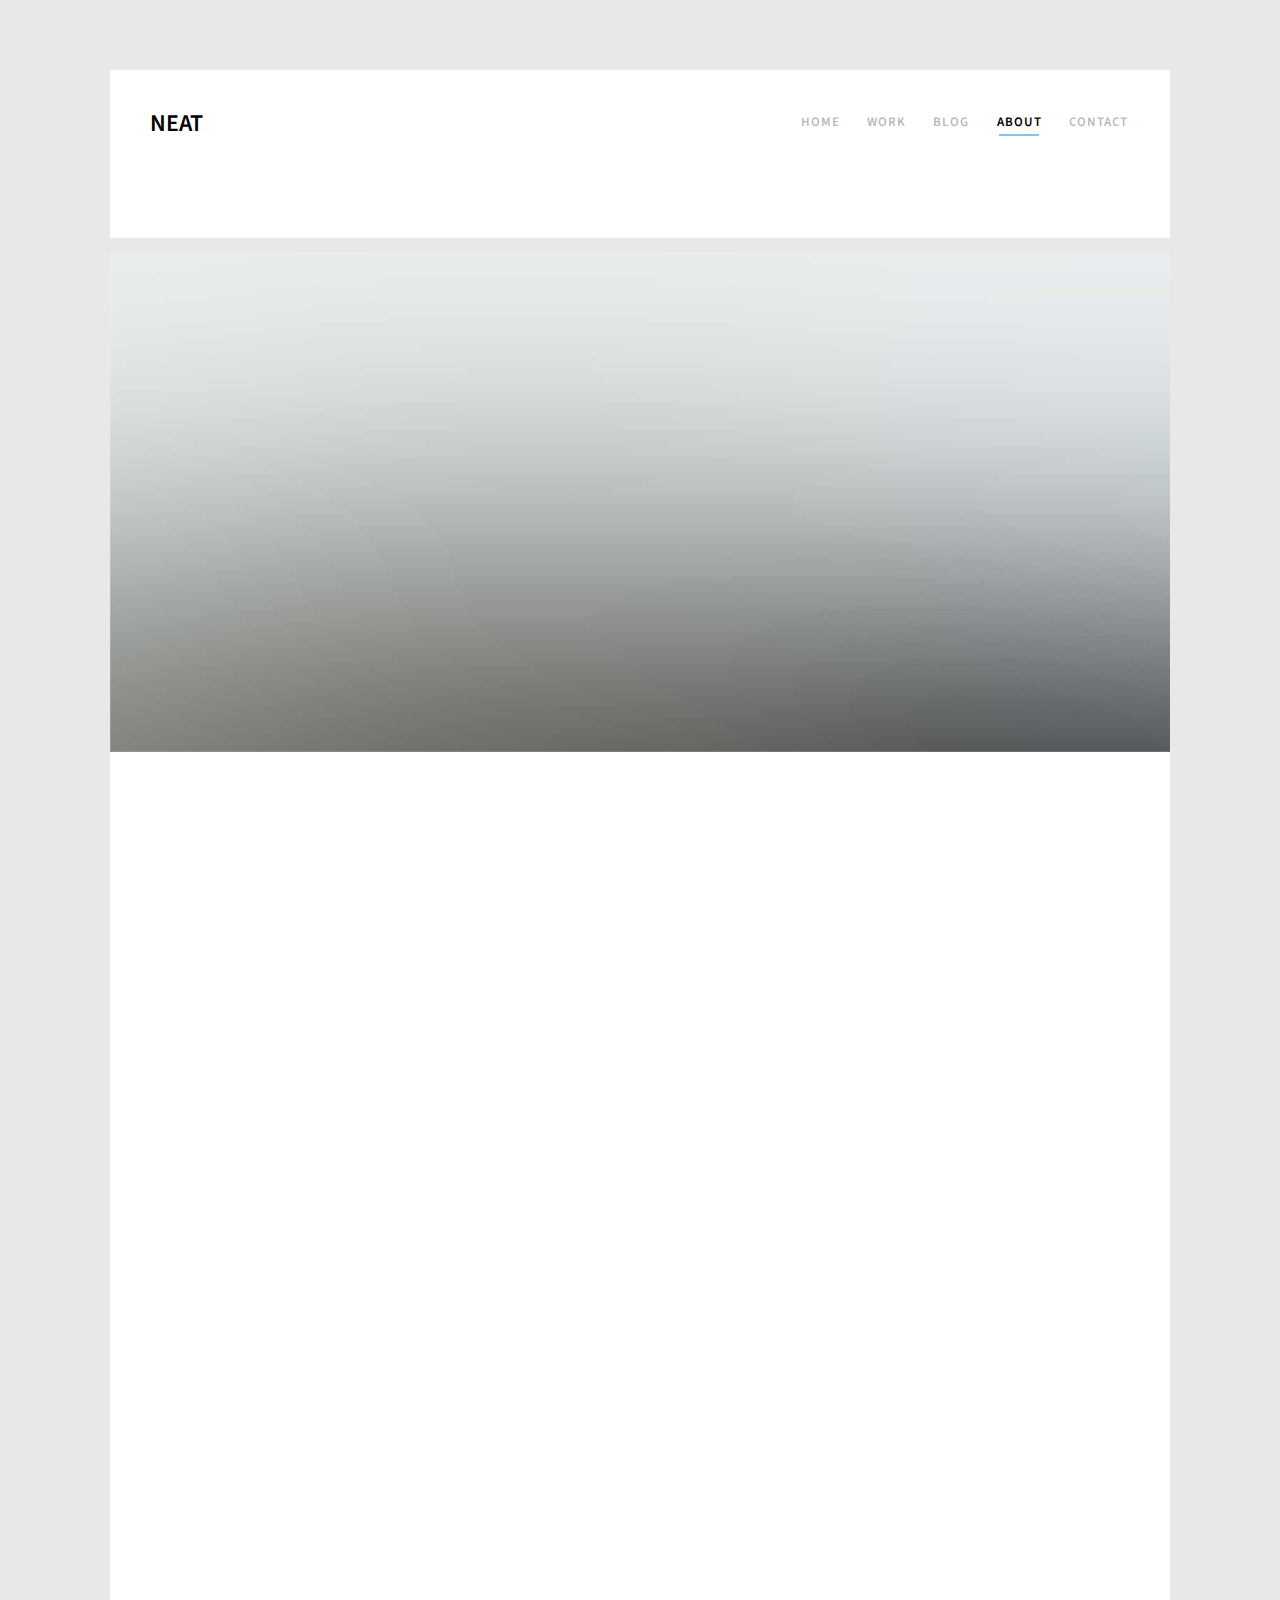
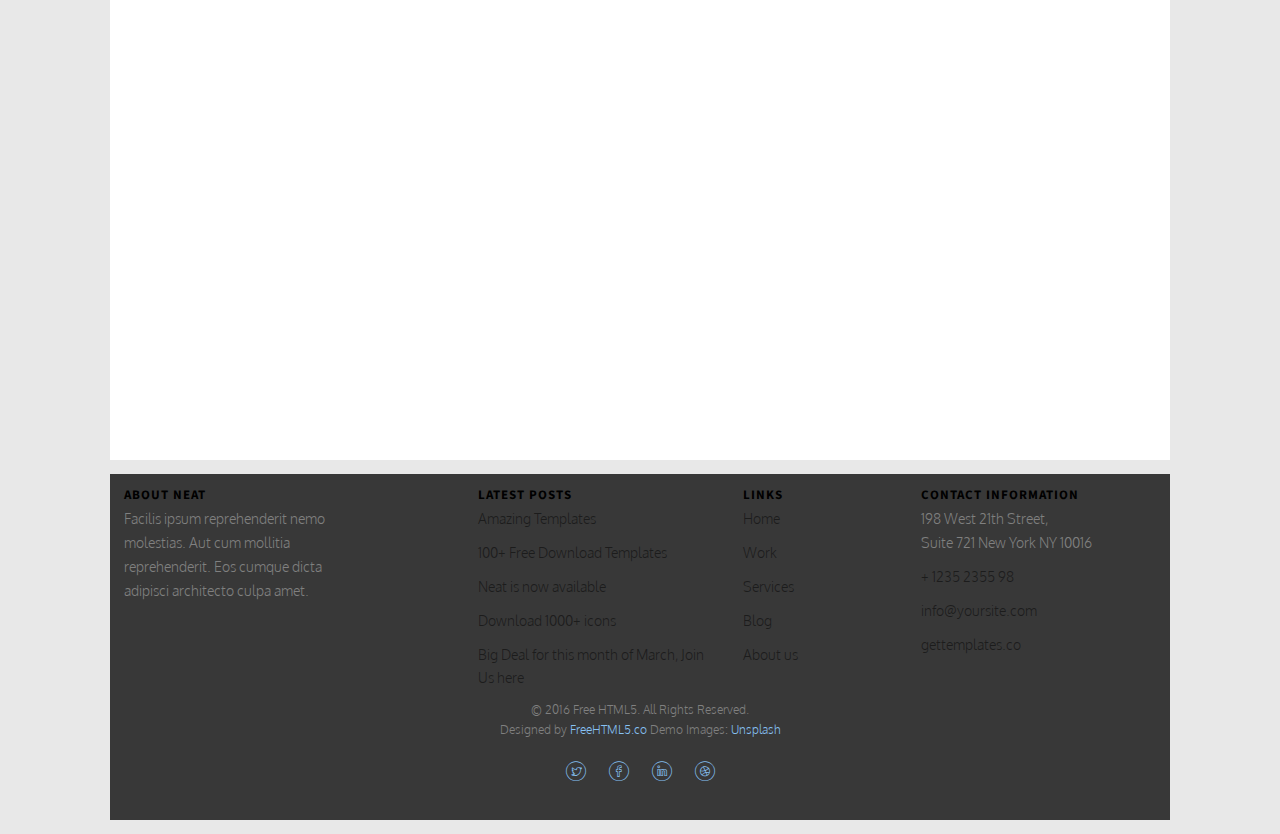
<file: about.html>
<!DOCTYPE HTML>
<html>
	<head>
	<meta charset="utf-8">
	<meta http-equiv="X-UA-Compatible" content="IE=edge">
	<title>Neat &mdash; o</title>
	<meta name="viewport" content="width=device-width, initial-scale=1">
	<meta name="description" content="Free HTML5 Website Template by freehtml5.co" />
	<meta name="keywords" content="free website templates, free html5, free template, free bootstrap, free website template, html5, css3, mobile first, responsive" />
	<meta name="author" content="freehtml5.co" />

	<!-- 
	//////////////////////////////////////////////////////

	FREE HTML5 TEMPLATE 
	DESIGNED & DEVELOPED by FreeHTML5.co
		
	Website: 		http://freehtml5.co/
	Email: 			info@freehtml5.co
	Twitter: 		http://twitter.com/fh5co
	Facebook: 		https://www.facebook.com/fh5co

	//////////////////////////////////////////////////////
	 -->

  	<!-- Facebook and Twitter integration -->
	<meta property="og:title" content=""/>
	<meta property="og:image" content=""/>
	<meta property="og:url" content=""/>
	<meta property="og:site_name" content=""/>
	<meta property="og:description" content=""/>
	<meta name="twitter:title" content="" />
	<meta name="twitter:image" content="" />
	<meta name="twitter:url" content="" />
	<meta name="twitter:card" content="" />

	<link href="https://fonts.googleapis.com/css?family=Oxygen:300,400" rel="stylesheet">
	<link href="https://fonts.googleapis.com/css?family=Source+Sans+Pro:400,600,700" rel="stylesheet">
	
	<!-- Animate.css -->
	<link rel="stylesheet" href="css/animate.css">
	<!-- Icomoon Icon Fonts-->
	<link rel="stylesheet" href="css/icomoon.css">
	<!-- Bootstrap  -->
	<link rel="stylesheet" href="css/bootstrap.css">

	<!-- Magnific Popup -->
	<link rel="stylesheet" href="css/magnific-popup.css">

	<!-- Flexslider  -->
	<link rel="stylesheet" href="css/flexslider.css">

	<!-- Theme style  -->
	<link rel="stylesheet" href="css/style.css">

	<!-- Modernizr JS -->
	<script src="js/modernizr-2.6.2.min.js"></script>
	<!-- FOR IE9 below -->
	<!--[if lt IE 9]>
	<script src="js/respond.min.js"></script>
	<![endif]-->

	</head>
	<body>
		
	<div class="fh5co-loader"></div>
	
	<div id="page">
	<nav class="fh5co-nav" role="navigation">
		<div class="container-wrap">
			<div class="top-menu">
				<div class="row">
					<div class="col-xs-2">
						<div id="fh5co-logo"><a href="index.html">Neat</a></div>
					</div>
					<div class="col-xs-10 text-right menu-1">
						<ul>
							<li><a href="index.html">Home</a></li>
							<li><a href="work.html">Work</a></li>
							<li class="has-dropdown">
								<a href="blog.html">Blog</a>
								<ul class="dropdown">
									<li><a href="#">Web Design</a></li>
									<li><a href="#">eCommerce</a></li>
									<li><a href="#">Branding</a></li>
									<li><a href="#">API</a></li>
								</ul>
							</li>
							<li class="active"><a href="about.html">About</a></li>
							<li><a href="contact.html">Contact</a></li>
						</ul>
					</div>
				</div>
				
			</div>
		</div>
	</nav>
	<div class="container-wrap">
		<aside id="fh5co-hero">
			<div class="flexslider">
				<ul class="slides">
			   	<li style="background-image: url(images/img_bg_3.jpg);">
			   		<div class="overlay-gradient"></div>
			   		<div class="container-fluids">
			   			<div class="row">
				   			<div class="col-md-6 col-md-offset-3 slider-text slider-text-bg">
				   				<div class="slider-text-inner text-center">
				   					<h1>About</h1>
										<h2>Free html5 templates Made by <a href="http://freehtml5.co/" target="_blank">freehtml5.co</a></h2>
				   				</div>
				   			</div>
				   		</div>
			   		</div>
			   	</li>		   	
			  	</ul>
		  	</div>
		</aside>		
		<div id="fh5co-about">
			<div class="row animate-box">
				<div class="col-md-6 col-md-offset-3 text-center heading-section">
					<h3>Our History</h3>
					<p>Far far away, behind the word mountains, far from the countries Vokalia and Consonantia, there live the blind texts.</p>
				</div>
			</div>

			<div class="row">
				<div class="col-md-10 col-md-offset-1 text-center animate-box">
					<p><img src="images/cover_bg_3.jpg" alt="Free HTML5 Bootstrap Template" class="img-responsive"></p>
				</div>
				<div class="col-md-8 col-md-offset-2 text-center animate-box">
					<div class="about-desc">
						<h3>Hi! I'm Kathy</h3>
						<p>I am a French Designer. Facilis ipsum reprehenderit nemo molestias. Aut cum mollitia reprehenderit. Eos cumque dicta adipisci architecto culpa amet. Dignissimos asperiores vitae velit veniam totam fuga molestias accusamus alias autem provident. Odit ab aliquam dolor eius.</p>
						<p>
							<ul class="fh5co-social-icons">
								<li><a href="#"><i class="icon-twitter"></i></a></li>
								<li><a href="#"><i class="icon-facebook"></i></a></li>
								<li><a href="#"><i class="icon-linkedin"></i></a></li>
								<li><a href="#"><i class="icon-dribbble"></i></a></li>
							</ul>
						</p>
					</div>
				</div>
			</div>
		</div>
	</div><!-- END container-wrap -->

	<div class="container-wrap">
		<footer id="fh5co-footer" role="contentinfo">
			<div class="row">
				<div class="col-md-3 fh5co-widget">
					<h4>About Neat</h4>
					<p>Facilis ipsum reprehenderit nemo molestias. Aut cum mollitia reprehenderit. Eos cumque dicta adipisci architecto culpa amet.</p>
				</div>
				<div class="col-md-3 col-md-push-1">
					<h4>Latest Posts</h4>
					<ul class="fh5co-footer-links">
						<li><a href="#">Amazing Templates</a></li>
						<li><a href="#">100+ Free Download Templates</a></li>
						<li><a href="#">Neat is now available</a></li>
						<li><a href="#">Download 1000+ icons</a></li>
						<li><a href="#">Big Deal for this month of March, Join Us here</a></li>
					</ul>
				</div>

				<div class="col-md-3 col-md-push-1">
					<h4>Links</h4>
					<ul class="fh5co-footer-links">
						<li><a href="#">Home</a></li>
						<li><a href="#">Work</a></li>
						<li><a href="#">Services</a></li>
						<li><a href="#">Blog</a></li>
						<li><a href="#">About us</a></li>
					</ul>
				</div>

				<div class="col-md-3">
					<h4>Contact Information</h4>
					<ul class="fh5co-footer-links">
						<li>198 West 21th Street, <br> Suite 721 New York NY 10016</li>
						<li><a href="tel://1234567920">+ 1235 2355 98</a></li>
						<li><a href="mailto:info@yoursite.com">info@yoursite.com</a></li>
						<li><a href="http://gettemplates.co">gettemplates.co</a></li>
					</ul>
				</div>

			</div>

			<div class="row copyright">
				<div class="col-md-12 text-center">
					<p>
						<small class="block">&copy; 2016 Free HTML5. All Rights Reserved.</small> 
						<small class="block">Designed by <a href="http://freehtml5.co/" target="_blank">FreeHTML5.co</a> Demo Images: <a href="http://unsplash.co/" target="_blank">Unsplash</a></small>
					</p>
					<p>
						<ul class="fh5co-social-icons">
							<li><a href="#"><i class="icon-twitter"></i></a></li>
							<li><a href="#"><i class="icon-facebook"></i></a></li>
							<li><a href="#"><i class="icon-linkedin"></i></a></li>
							<li><a href="#"><i class="icon-dribbble"></i></a></li>
						</ul>
					</p>
				</div>
			</div>
		</footer>
	</div><!-- END container-wrap -->
	</div>

	<div class="gototop js-top">
		<a href="#" class="js-gotop"><i class="icon-arrow-up2"></i></a>
	</div>
	
	<!-- jQuery -->
	<script src="js/jquery.min.js"></script>
	<!-- jQuery Easing -->
	<script src="js/jquery.easing.1.3.js"></script>
	<!-- Bootstrap -->
	<script src="js/bootstrap.min.js"></script>
	<!-- Waypoints -->
	<script src="js/jquery.waypoints.min.js"></script>
	<!-- Flexslider -->
	<script src="js/jquery.flexslider-min.js"></script>
	<!-- Magnific Popup -->
	<script src="js/jquery.magnific-popup.min.js"></script>
	<script src="js/magnific-popup-options.js"></script>
	<!-- Counters -->
	<script src="js/jquery.countTo.js"></script>
	<!-- Main -->
	<script src="js/main.js"></script>

	</body>
</html>
</file>
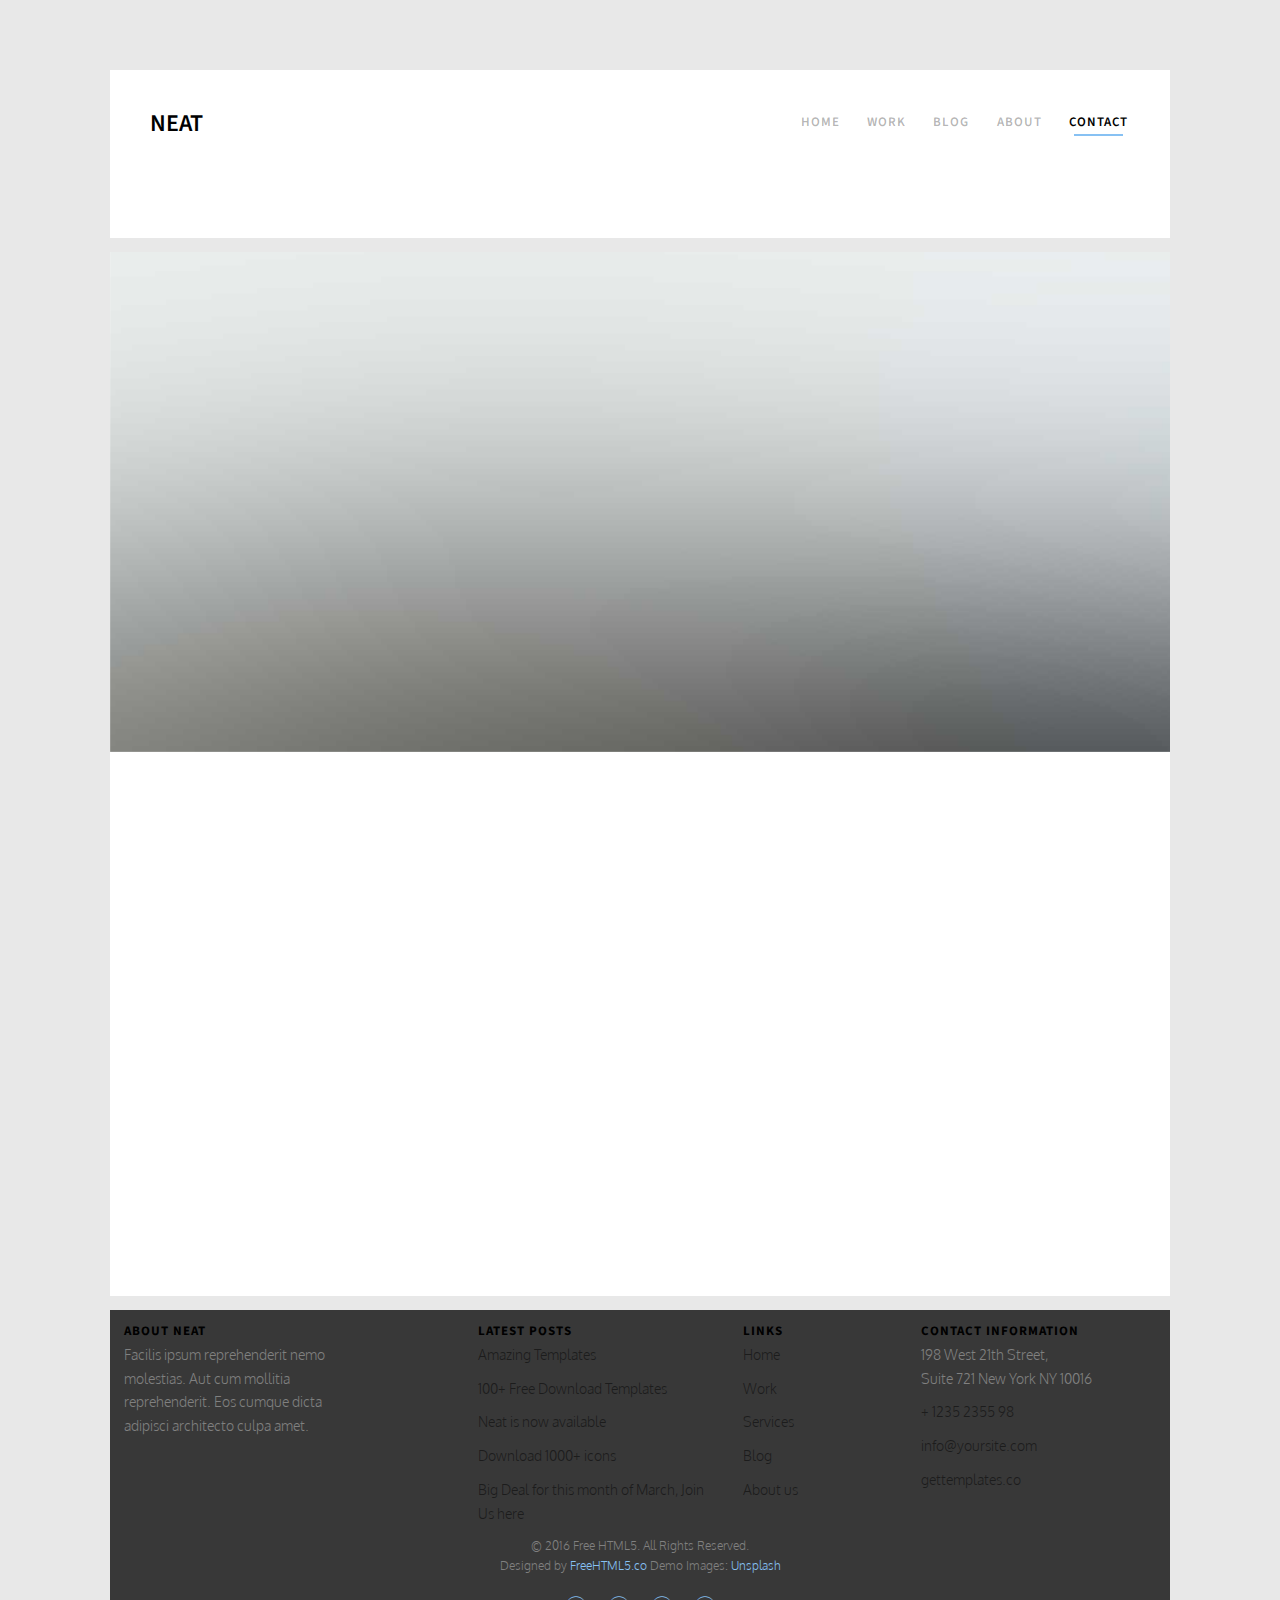
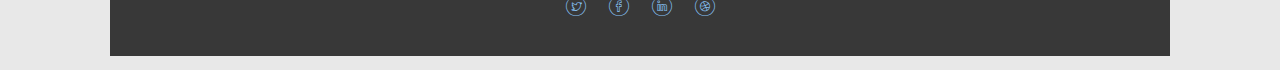
<file: contact.html>
<!DOCTYPE HTML>
<html>
	<head>
	<meta charset="utf-8">
	<meta http-equiv="X-UA-Compatible" content="IE=edge">
	<title>Neat &mdash; Free Website Template, Free HTML5 Template by freehtml5.co</title>
	<meta name="viewport" content="width=device-width, initial-scale=1">
	<meta name="description" content="Free HTML5 Website Template by freehtml5.co" />
	<meta name="keywords" content="free website templates, free html5, free template, free bootstrap, free website template, html5, css3, mobile first, responsive" />
	<meta name="author" content="freehtml5.co" />

	<!-- 
	//////////////////////////////////////////////////////

	FREE HTML5 TEMPLATE 
	DESIGNED & DEVELOPED by FreeHTML5.co
		
	Website: 		http://freehtml5.co/
	Email: 			info@freehtml5.co
	Twitter: 		http://twitter.com/fh5co
	Facebook: 		https://www.facebook.com/fh5co

	//////////////////////////////////////////////////////
	 -->

  	<!-- Facebook and Twitter integration -->
	<meta property="og:title" content=""/>
	<meta property="og:image" content=""/>
	<meta property="og:url" content=""/>
	<meta property="og:site_name" content=""/>
	<meta property="og:description" content=""/>
	<meta name="twitter:title" content="" />
	<meta name="twitter:image" content="" />
	<meta name="twitter:url" content="" />
	<meta name="twitter:card" content="" />

	<link href="https://fonts.googleapis.com/css?family=Oxygen:300,400" rel="stylesheet">
	<link href="https://fonts.googleapis.com/css?family=Source+Sans+Pro:400,600,700" rel="stylesheet">
	
	<!-- Animate.css -->
	<link rel="stylesheet" href="css/animate.css">
	<!-- Icomoon Icon Fonts-->
	<link rel="stylesheet" href="css/icomoon.css">
	<!-- Bootstrap  -->
	<link rel="stylesheet" href="css/bootstrap.css">

	<!-- Magnific Popup -->
	<link rel="stylesheet" href="css/magnific-popup.css">

	<!-- Flexslider  -->
	<link rel="stylesheet" href="css/flexslider.css">

	<!-- Theme style  -->
	<link rel="stylesheet" href="css/style.css">

	<!-- Modernizr JS -->
	<script src="js/modernizr-2.6.2.min.js"></script>
	<!-- FOR IE9 below -->
	<!--[if lt IE 9]>
	<script src="js/respond.min.js"></script>
	<![endif]-->

	</head>
	<body>
		
	<div class="fh5co-loader"></div>
	
	<div id="page">
	<nav class="fh5co-nav" role="navigation">
		<div class="container-wrap">
			<div class="top-menu">
				<div class="row">
					<div class="col-xs-2">
						<div id="fh5co-logo"><a href="index.html">Neat</a></div>
					</div>
					<div class="col-xs-10 text-right menu-1">
						<ul>
							<li><a href="index.html">Home</a></li>
							<li><a href="work.html">Work</a></li>
							<li class="has-dropdown">
								<a href="blog.html">Blog</a>
								<ul class="dropdown">
									<li><a href="#">Web Design</a></li>
									<li><a href="#">eCommerce</a></li>
									<li><a href="#">Branding</a></li>
									<li><a href="#">API</a></li>
								</ul>
							</li>
							<li><a href="about.html">About</a></li>
							<li class="active"><a href="contact.html">Contact</a></li>
						</ul>
					</div>
				</div>
				
			</div>
		</div>
	</nav>
	<div class="container-wrap">
		<aside id="fh5co-hero">
			<div class="flexslider">
				<ul class="slides">
			   	<li style="background-image: url(images/img_bg_3.jpg);">
			   		<div class="overlay-gradient"></div>
			   		<div class="container-fluids">
			   			<div class="row">
				   			<div class="col-md-6 col-md-offset-3 slider-text slider-text-bg">
				   				<div class="slider-text-inner text-center">
				   					<h1>Contact</h1>
										<h2>Free html5 templates Made by <a href="http://freehtml5.co/" target="_blank">freehtml5.co</a></h2>
				   				</div>
				   			</div>
				   		</div>
			   		</div>
			   	</li>		   	
			  	</ul>
		  	</div>
		</aside>		
		<div id="fh5co-contact">
			<div class="row animate-box">
				<div class="col-md-6 col-md-offset-3 text-center fh5co-heading">
					<h2>Contact us</h2>
					<p>Far far away, behind the word mountains, far from the countries Vokalia and Consonantia.</p>
				</div>
			</div>
			<div class="row">
				<div class="col-md-3 col-md-push-1 animate-box">
					<h3>Our Address</h3>
					<ul class="contact-info">
						<li><i class="icon-location4"></i>198 West 21th Street, Suite 721 New York NY 10016</li>
						<li><i class="icon-phone3"></i>+ 1235 2355 98</li>
						<li><i class="icon-location3"></i><a href="#">info@yoursite.com</a></li>
						<li><i class="icon-globe2"></i><a href="#">www.yoursite.com</a></li>
					</ul>
				</div>
				<div class="col-md-7 col-md-push-1 animate-box">
					<div class="row">
						<div class="col-md-6">
							<div class="form-group">
								<input type="text" class="form-control" placeholder="Name">
							</div>
						</div>
						<div class="col-md-6">
							<div class="form-group">
								<input type="text" class="form-control" placeholder="Email">
							</div>
						</div>
						<div class="col-md-12">
							<div class="form-group">
								<textarea name="" class="form-control" id="" cols="30" rows="7" placeholder="Message"></textarea>
							</div>
						</div>
						<div class="col-md-12">
							<div class="form-group">
								<input type="submit" value="Send Message" class="btn btn-primary btn-modify">
							</div>
						</div>
					</div>
				</div>
			</div>
		</div>
	</div><!-- END container-wrap -->

	<div class="container-wrap">
		<footer id="fh5co-footer" role="contentinfo">
			<div class="row">
				<div class="col-md-3 fh5co-widget">
					<h4>About Neat</h4>
					<p>Facilis ipsum reprehenderit nemo molestias. Aut cum mollitia reprehenderit. Eos cumque dicta adipisci architecto culpa amet.</p>
				</div>
				<div class="col-md-3 col-md-push-1">
					<h4>Latest Posts</h4>
					<ul class="fh5co-footer-links">
						<li><a href="#">Amazing Templates</a></li>
						<li><a href="#">100+ Free Download Templates</a></li>
						<li><a href="#">Neat is now available</a></li>
						<li><a href="#">Download 1000+ icons</a></li>
						<li><a href="#">Big Deal for this month of March, Join Us here</a></li>
					</ul>
				</div>

				<div class="col-md-3 col-md-push-1">
					<h4>Links</h4>
					<ul class="fh5co-footer-links">
						<li><a href="#">Home</a></li>
						<li><a href="#">Work</a></li>
						<li><a href="#">Services</a></li>
						<li><a href="#">Blog</a></li>
						<li><a href="#">About us</a></li>
					</ul>
				</div>

				<div class="col-md-3">
					<h4>Contact Information</h4>
					<ul class="fh5co-footer-links">
						<li>198 West 21th Street, <br> Suite 721 New York NY 10016</li>
						<li><a href="tel://1234567920">+ 1235 2355 98</a></li>
						<li><a href="mailto:info@yoursite.com">info@yoursite.com</a></li>
						<li><a href="http://gettemplates.co">gettemplates.co</a></li>
					</ul>
				</div>

			</div>

			<div class="row copyright">
				<div class="col-md-12 text-center">
					<p>
						<small class="block">&copy; 2016 Free HTML5. All Rights Reserved.</small> 
						<small class="block">Designed by <a href="http://freehtml5.co/" target="_blank">FreeHTML5.co</a> Demo Images: <a href="http://unsplash.co/" target="_blank">Unsplash</a></small>
					</p>
					<p>
						<ul class="fh5co-social-icons">
							<li><a href="#"><i class="icon-twitter"></i></a></li>
							<li><a href="#"><i class="icon-facebook"></i></a></li>
							<li><a href="#"><i class="icon-linkedin"></i></a></li>
							<li><a href="#"><i class="icon-dribbble"></i></a></li>
						</ul>
					</p>
				</div>
			</div>
		</footer>
	</div><!-- END container-wrap -->
	</div>

	<div class="gototop js-top">
		<a href="#" class="js-gotop"><i class="icon-arrow-up2"></i></a>
	</div>
	
	<!-- jQuery -->
	<script src="js/jquery.min.js"></script>
	<!-- jQuery Easing -->
	<script src="js/jquery.easing.1.3.js"></script>
	<!-- Bootstrap -->
	<script src="js/bootstrap.min.js"></script>
	<!-- Waypoints -->
	<script src="js/jquery.waypoints.min.js"></script>
	<!-- Flexslider -->
	<script src="js/jquery.flexslider-min.js"></script>
	<!-- Magnific Popup -->
	<script src="js/jquery.magnific-popup.min.js"></script>
	<script src="js/magnific-popup-options.js"></script>
	<!-- Counters -->
	<script src="js/jquery.countTo.js"></script>
	<!-- Main -->
	<script src="js/main.js"></script>

	</body>
</html>
</file>
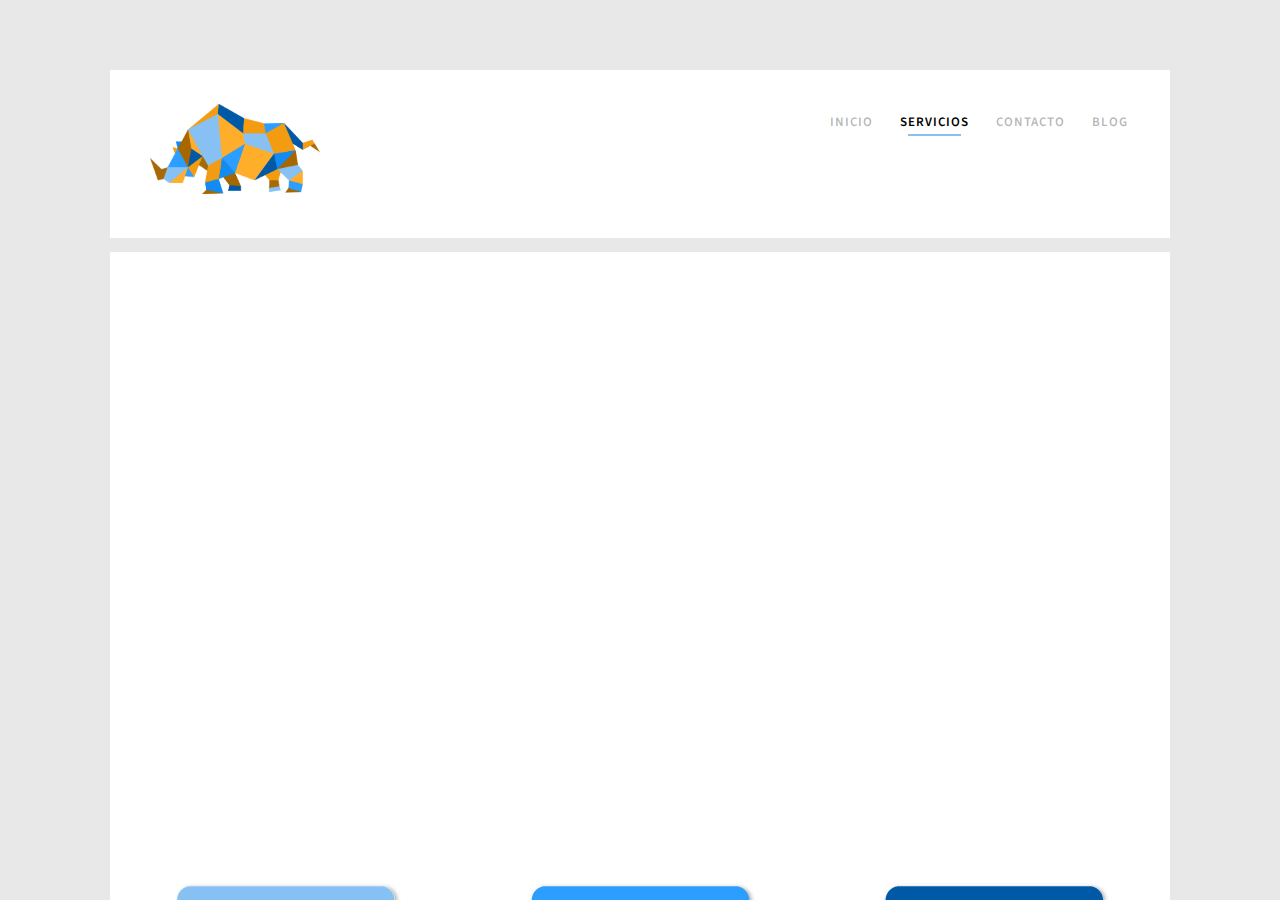
<file: Servicios.html>
<html lang="es">

<head>
    <meta charset="utf-8">
    <meta http-equiv="X-UA-Compatible" content="IE=edge">
    <title>Marbo - Servicios</title>
    <meta name="viewport" content="width=device-width, initial-scale=1">
    <meta name="description" content="Marbo agencia de marketing digital. Empresa mexicana creando importantes conexiones entre negocios y personas gracias a la creatividad de contenido y innovación. El proposito de Marbo es combinar las habilidades digitales y creativas con el mejor contenido para satisfacer las necesidades de nuestros clientes." />
    <meta name="keywords" content="MARBO" />
    <meta name="keywords" content="Marketing" />
    <meta name="keywords" content="Marketing digital" />
    <meta name="keywords" content="Publicidad" />
    <meta name="keywords" content="Publicidad en facebook" />
    <meta name="keywords" content="Agencia de marketing" />
    <meta name="keywords" content="Anuncios en facebook" />
    <meta name="keywords" content="Promocion" />
    <meta name="keywords" content="Optimiza" />
    <meta name="keywords" content="Facebook Ads" />
    <meta name="keywords" content="Hacer anuncios" />
    <meta name="keywords" content="Adwords" />
    <meta name="keywords" content="SEO" />
    <meta name="keywords" content="Pagina" />
    <meta name="keywords" content="Pagina web" />
    <meta name="keywords" content="Landing page" />
    <meta name="author" content="MARBO_Mx" />
    <link rel=”canonical” href=”http://www.marbomx.com/Servicios.html” />


    <link href="https://fonts.googleapis.com/css?family=Oxygen:300,400" rel="stylesheet">
    <link href="https://fonts.googleapis.com/css?family=Source+Sans+Pro:400,600,700" rel="stylesheet">
    <link rel="stylesheet" href="https://maxcdn.bootstrapcdn.com/bootstrap/3.3.7/css/bootstrap.min.css">
    <link rel="icon" type="image/png" href="images/FICON.png">

    <!-- Global site tag (gtag.js) - Google Analytics -->
    <script async src="https://www.googletagmanager.com/gtag/js?id=UA-122977450-1">
    </script>
    <script>
        window.dataLayer = window.dataLayer || [];

        function gtag() {
            dataLayer.push(arguments);
        }
        gtag('js', new Date());
        gtag('config', 'UA-122977450-1');
    </script>


    <script>
        var LandbotLiveConfig = {
            index: 'https://landbot.io/u/H-67321-GY664BEV8L5ZH6SB/index.html',
            accent: '#e8e8e8'
        };
    </script>
    <script src="https://static.helloumi.com/umiwebchat/umiwebchat.js?v=1533579050766" defer>
    </script>

    <!-- Hotjar Tracking Code for www.marbomx.com -->
    <script>
        (function(h, o, t, j, a, r) {
            h.hj = h.hj || function() {
                (h.hj.q = h.hj.q || []).push(arguments)
            };
            h._hjSettings = {
                hjid: 976067,
                hjsv: 6
            };
            a = o.getElementsByTagName('head')[0];
            r = o.createElement('script');
            r.async = 1;
            r.src = t + h._hjSettings.hjid + j + h._hjSettings.hjsv;
            a.appendChild(r);
        })(window, document, 'https://static.hotjar.com/c/hotjar-', '.js?sv=');
    </script>



    <!-- Animate.css -->
    <link rel="stylesheet" href="css/animate.css">
    <!-- Icomoon Icon Fonts-->
    <link rel="stylesheet" href="css/icomoon.css">
    <!-- Bootstrap  -->
    <link rel="stylesheet" href="css/bootstrap.css">

    <!-- Magnific Popup -->
    <link rel="stylesheet" href="css/magnific-popup.css">

    <!-- Flexslider  -->
    <link rel="stylesheet" href="css/flexslider.css">

    <!-- Theme style  -->
    <link rel="stylesheet" href="css/style.css">

    <!-- Modernizr JS -->
    <script src="js/modernizr-2.6.2.min.js">
    </script>
    <!-- FOR IE9 below -->
    <!--[if lt IE 9]>
	<script src="js/respond.min.js"></script>
	<![endif]-->

</head>

<body>

    <div class="fh5co-loader"></div>

    <div id="page">
        <nav class="fh5co-nav" role="navigation">
            <div class="container-wrap">
                <div class="top-menu">
                    <div class="row">
                        <div class="col-xs-2">
                            <div id="fh5co-logo"><a href="index.html"><img id="image_logo" src="images/Logo.png" height="90px" width="170px"></a></div>
                        </div>
                        <div class="col-xs-10 text-right menu-1">
                            <ul>
                                <li><a href="index.html">Inicio</a></li>
                                <li class="active"><a href="Servicios.html">Servicios</a></li>

                                <li><a href="Contacto.html">Contacto</a></li>
                                <li><a href="http://blog.marbomx.com">Blog</a></li>
                            </ul>
                        </div>
                    </div>

                </div>
            </div>
        </nav>
        <div class="container-wrap">
            <div id="fh5co-work">
                <div class="row">
                    <div class="col-md-4 text-center animate-box">
                        <a class="work" style="background-image: url(images/ImgServicios/ads.jpg);">
                            <div class="desc">
                                <h3>Anuncios digitales</h3>
                                <ul>
                                    <li>Creación de contenido personalizado para tu empresa y tus clientes.</li>
                                    <li>Creación de contenido personalizado para tu empresa y tus clientes.</li>
                                </ul>

                            </div>
                        </a>
                    </div>
                    <div class="col-md-4 text-center animate-box">
                        <a class="work" style="background-image: url(images/ImgServicios/SEO.jpg); ">
                            <div class="desc">
                                <h3>Search Engine Optimization</h3>
                                <ul>
                                    <li>Creación de una estrategia para mejorar el posicionamiento dentro de SEO.</li>
                                    <li>Adaptación de tu negocio para poder pertenecer de esta publicidad no pagada</li>
                                </ul>
                            </div>
                        </a>
                    </div>
                    <div class="col-md-4 text-center animate-box">
                        <a class="work" style="background-image: url(images/ImgServicios/analisis-digital.jpg); ">
                            <div class="desc">
                                <h3>Análisis Digital</h3>
                                <ul>
                                    <li>Estudio personalizado sobre tu negocio para integrar la mejor estrategia.</li>
                                    <li>Análisis completo de las mejores practicas del marketing digital.</li>
                                </ul>
                            </div>
                        </a>
                    </div>
                </div>
                <div class="row">
                    <div class="col-md-4 text-center animate-box">

                        <a class="work" style="background-image: url(images/ImgServicios/ecommerce.jpg);">
                            <div class="desc">
                                <h3>Tienda Online</h3>
                                <ul>
                                    <li>Desarrollo de la plataofrma de venta online.</li>
                                    <li>Publicación de la plataforma en un CMS para el fácil manejo de contenido.</li>
                                </ul>
                            </div>
                        </a>
                    </div>
                    <div class="col-md-4 text-center animate-box">
                        <a class="work" style="background-image: url(images/ImgServicios/ux.jpg); ">
                            <div class="desc">
                                <h3>UX/UI</h3>
                                <ul>
                                    <li>Colocación de un boton para la interacción del cliente con la plataforma.</li>
                                    <li>Análisis enfocado a tus clientes para brindarles la mejor experiencia.</li>
                                </ul>
                            </div>
                        </a>
                    </div>
                    <div class="col-md-4 text-center animate-box">
                        <a class="work" style="background-image: url(images/ImgServicios/web.jpg);">
                            <div class="desc">
                                <h3>Sitio Web</h3>
                                <ul>
                                    <li>Desarrollo de landing page y web page para tu negocio.</li>
                                    <li>Manejo de dominio, web hosting y CMS para el control del contenido.</li>
                                </ul>

                            </div>
                        </a>
                    </div>
                    <hr>
                    <div class="col-md-4 text-center">
                        <img src="images/ImgServicios/precio1.jpg">
                        <a class="btn btn-serv btn-demo" id="myBtn" href="Basico.html"></i> Solicitar cotización </a>



                    </div>
                    <div class="col-md-4 text-center">
                        <img src="images/ImgServicios/precio2.jpg">
                        <a class="btn btn-serv" id="myBtn2" href="Estandar.html"></i> Solicitar cotización </a>


                    </div>
                    <div class="col-md-4 text-center">
                        <img src="images/ImgServicios/precio3.jpg">
                        <a class="btn btn-serv btn-demo" id="myBtn3" href="Premium.html"></i> Solicitar cotización </a>


                    </div>
                </div>
            </div>


        </div>
    
    

    <!-- END container-wrap -->

    <div class="container-wrap">
        <footer id="fh5co-footer" role="contentinfo">
            <div class="row">
                <div class="col-sm-6 fh5co-widget">
                    <h4 style="color: white">Más sobre MARBO</h4>
                    <p align="justify" style="color: lightgray">Somos una empresa orgullosamente mexicana creando importantes conexiones entre empresas y personas gracias a la creatividad de contenido y innovación. La empresa es creada con el propósito de combinar las habilidades digitales y creativas con el mejor contenido para satisfacer de la mejor manera las necesidades de nuestros clientes.</p>
                </div>
                <div class="col-sm-3 col-md-3 col-md-push-1">
                    <h4 style="color: white">Navega por <br> nuestra pagina</h4>
                    <ul class="fh5co-footer-links">
                        <li><a href="index.html" style="color: lightgray">Inicio</a></li>
                        <li><a href="Servicios.html" style="color: lightgray">Servicios</a></li>

                        <li><a href="Contacto.html" style="color: lightgray">Contacto</a></li>
                        <li><a href="blog.html" style="color: lightgray">Blog</a></li>
                    </ul>
                </div>

                <div class="col-sm-3">
                    <h4 style="color: white">Información de Contacto</h4>
                    <ul class="fh5co-footer-links">
                        <li><a target="_blank" rel="noopener noreferrer" href="https://goo.gl/maps/kPKf3TbZx5w" style="color: lightgray">Av. Heróico Colegio Militar 4700, <br>Col Nombre de Dios, Chihuahua, Chih., México.</a></li>
                        <li><a href="tel://5216141745619" style="color: lightgray">+52 1614 174 5619</a></li>
                        <li><a href="tel://5216142131676" style="color: lightgray">+51 1614 213 1686</a></li>
                        <li><a href="mailto:MARBOMx@gmail.com" style="color: lightgray">hola@marbomx.com</a></li>
                    </ul>
                </div>
                <div class="col-md-12 text-center">

                    <p>
                        <ul class="fh5co-social-icons">

                            <li><a target="_blank" rel="noopener noreferrer" href="https://www.facebook.com/marbomx/"><i class="icon-facebook2"></i></a></li>
                            <li><a target="_blank" rel="noopener noreferrer" href="https://www.instagram.com/marbo_mx/"><i class="icon-instagram"></i></a></li>
                            <li><a target="_blank" rel="noopener noreferrer" href="#"><i class="icon-earth"></i></a></li>

                        </ul>
                    </p>

                </div>


            </div>
</div>
</div>


            <div class="gototop js-top">
                <a href="#" class="js-gotop"><i class="icon-arrow-up2"></i></a>
            </div>

            <!-- jQuery -->
            <script src="js/jquery.min.js">
            </script>
            <!-- jQuery Easing -->
            <script src="js/jquery.easing.1.3.js">
            </script>
            <!-- Bootstrap -->
            <script src="js/bootstrap.min.js">
            </script>
            <!-- Waypoints -->
            <script src="js/jquery.waypoints.min.js">
            </script>
            <!-- Flexslider -->
            <script src="js/jquery.flexslider-min.js">
            </script>
            <!-- Magnific Popup -->
            <script src="js/jquery.magnific-popup.min.js">
            </script>
            <script src="js/magnific-popup-options.js">
            </script>
            <!-- Counters -->
            <script src="js/jquery.countTo.js">
            </script>
            <!-- Main -->
            <script src="js/main.js">
            </script>





            <script data-cfasync="false" type="text/javascript" src="form-submission-handler.js">
            </script>
</body>

</html>
</file>
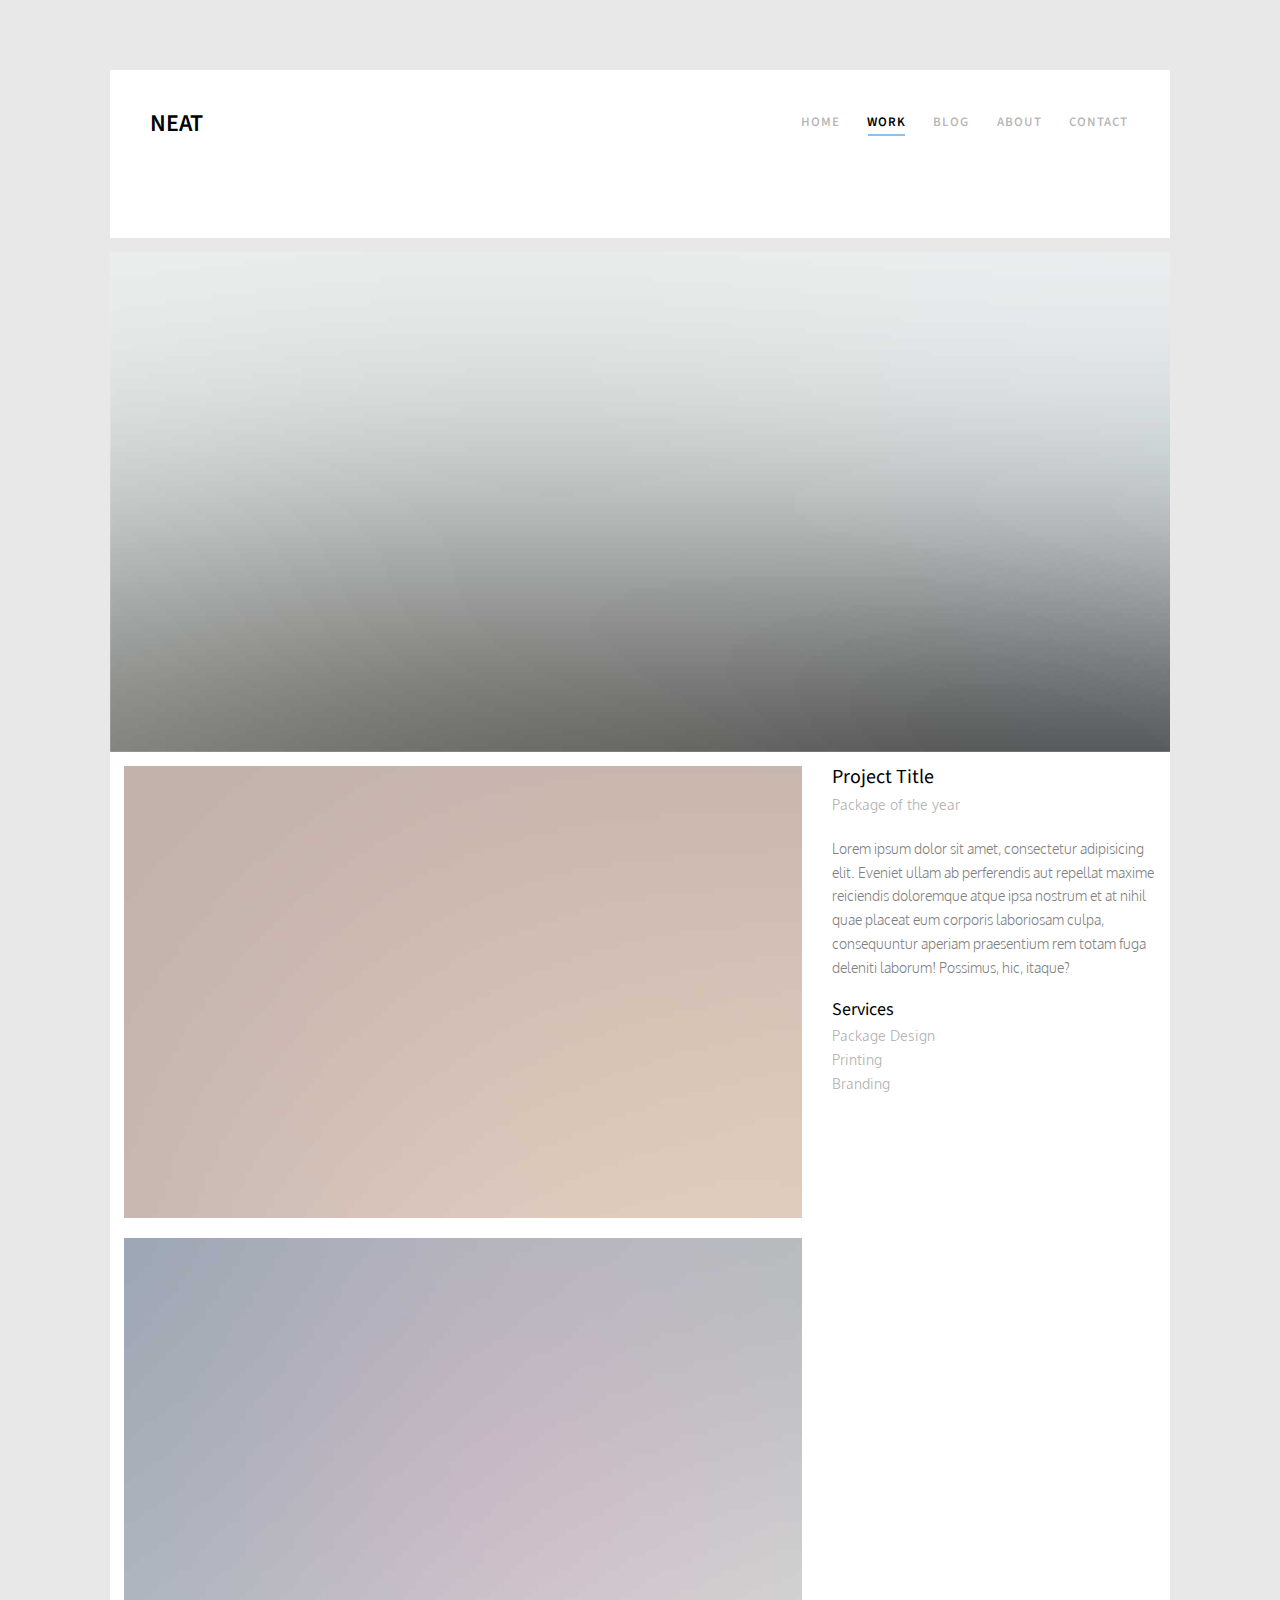
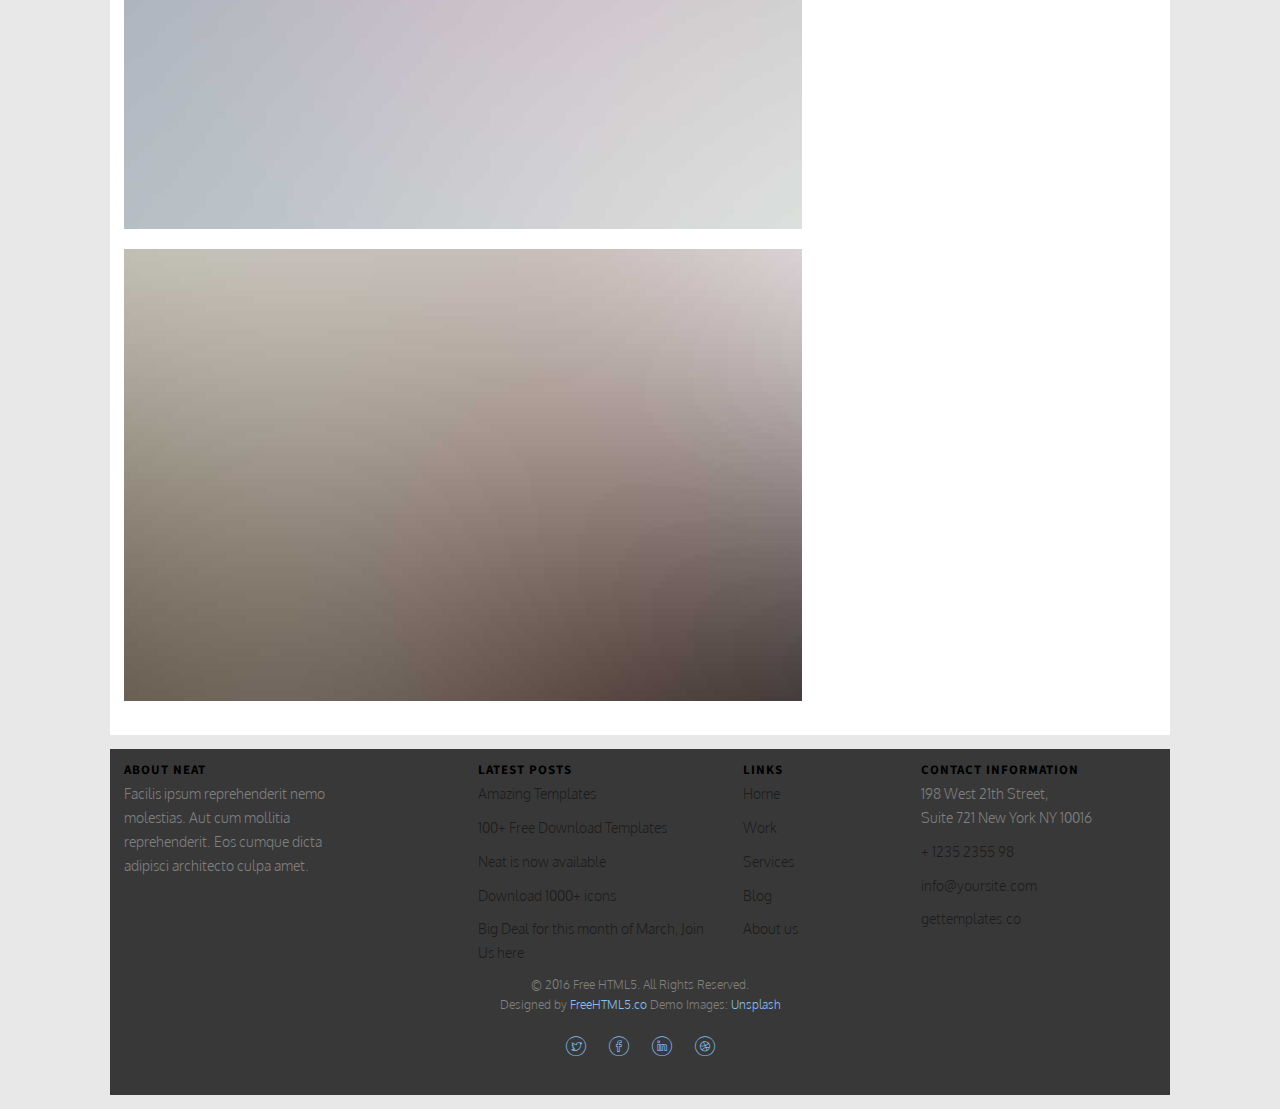
<file: work-single.html>
<!DOCTYPE HTML>
<html>
	<head>
	<meta charset="utf-8">
	<meta http-equiv="X-UA-Compatible" content="IE=edge">
	<title>Neat &mdash; Free Website Template, Free HTML5 Template by freehtml5.co</title>
	<meta name="viewport" content="width=device-width, initial-scale=1">
	<meta name="description" content="Free HTML5 Website Template by freehtml5.co" />
	<meta name="keywords" content="free website templates, free html5, free template, free bootstrap, free website template, html5, css3, mobile first, responsive" />
	<meta name="author" content="freehtml5.co" />

	<!-- 
	//////////////////////////////////////////////////////

	FREE HTML5 TEMPLATE 
	DESIGNED & DEVELOPED by FreeHTML5.co
		
	Website: 		http://freehtml5.co/
	Email: 			info@freehtml5.co
	Twitter: 		http://twitter.com/fh5co
	Facebook: 		https://www.facebook.com/fh5co

	//////////////////////////////////////////////////////
	 -->

  	<!-- Facebook and Twitter integration -->
	<meta property="og:title" content=""/>
	<meta property="og:image" content=""/>
	<meta property="og:url" content=""/>
	<meta property="og:site_name" content=""/>
	<meta property="og:description" content=""/>
	<meta name="twitter:title" content="" />
	<meta name="twitter:image" content="" />
	<meta name="twitter:url" content="" />
	<meta name="twitter:card" content="" />

	<link href="https://fonts.googleapis.com/css?family=Oxygen:300,400" rel="stylesheet">
	<link href="https://fonts.googleapis.com/css?family=Source+Sans+Pro:400,600,700" rel="stylesheet">
	
	<!-- Animate.css -->
	<link rel="stylesheet" href="css/animate.css">
	<!-- Icomoon Icon Fonts-->
	<link rel="stylesheet" href="css/icomoon.css">
	<!-- Bootstrap  -->
	<link rel="stylesheet" href="css/bootstrap.css">

	<!-- Magnific Popup -->
	<link rel="stylesheet" href="css/magnific-popup.css">

	<!-- Flexslider  -->
	<link rel="stylesheet" href="css/flexslider.css">

	<!-- Theme style  -->
	<link rel="stylesheet" href="css/style.css">

	<!-- Modernizr JS -->
	<script src="js/modernizr-2.6.2.min.js"></script>
	<!-- FOR IE9 below -->
	<!--[if lt IE 9]>
	<script src="js/respond.min.js"></script>
	<![endif]-->

	</head>
	<body>
		
	<div class="fh5co-loader"></div>
	
	<div id="page">
	<nav class="fh5co-nav" role="navigation">
		<div class="container-wrap">
			<div class="top-menu">
				<div class="row">
					<div class="col-xs-2">
						<div id="fh5co-logo"><a href="index.html">Neat</a></div>
					</div>
					<div class="col-xs-10 text-right menu-1">
						<ul>
							<li><a href="index.html">Home</a></li>
							<li class="active"><a href="work.html">Work</a></li>
							<li class="has-dropdown">
								<a href="blog.html">Blog</a>
								<ul class="dropdown">
									<li><a href="#">Web Design</a></li>
									<li><a href="#">eCommerce</a></li>
									<li><a href="#">Branding</a></li>
									<li><a href="#">API</a></li>
								</ul>
							</li>
							<li><a href="about.html">About</a></li>
							<li><a href="contact.html">Contact</a></li>
						</ul>
					</div>
				</div>
				
			</div>
		</div>
	</nav>
	<div class="container-wrap">
		<aside id="fh5co-hero">
			<div class="flexslider">
				<ul class="slides">
			   	<li style="background-image: url(images/img_bg_3.jpg);">
			   		<div class="overlay-gradient"></div>
		   			<div class="row">
			   			<div class="col-md-6 col-md-offset-3 slider-text slider-text-bg">
			   				<div class="slider-text-inner text-center">
			   					<h1>Work</h1>
									<h2>Free html5 templates Made by <a href="http://freehtml5.co/" target="_blank">freehtml5.co</a></h2>
			   				</div>
			   			</div>
			   		</div>
			   	</li>		   	
			  	</ul>
		  	</div>
		</aside>		
		<div id="fh5co-work">
			<div class="row">
				<div class="col-md-8">
					<a href="images/portfolio-1.jpg" class="image-popup img-portfolio-detail">
						<img src="images/portfolio-1.jpg" alt="Free HTML5 Template by FreeHTML5.co" class="img-responsive">
					</a>
					<a href="images/portfolio-2.jpg" class="image-popup img-portfolio-detail">
						<img src="images/portfolio-2.jpg" alt="Free HTML5 Template by FreeHTML5.co" class="img-responsive">
					</a>
					<a href="images/portfolio-3.jpg" class="image-popup img-portfolio-detail">
						<img src="images/portfolio-3.jpg" alt="Free HTML5 Template by FreeHTML5.co" class="img-responsive">
					</a>
				</div>
				<div class="col-md-4 fh5co-project-detail">
					<h2 class="fh5co-project-title">Project Title</h2>
					<span class="fh5co-project-sub">Package of the year</span>
					<p>Lorem ipsum dolor sit amet, consectetur adipisicing elit. Eveniet ullam ab perferendis aut repellat maxime reiciendis doloremque atque ipsa nostrum et at nihil quae placeat eum corporis laboriosam culpa, consequuntur aperiam praesentium rem totam fuga deleniti laborum! Possimus, hic, itaque?</p>

					<div class="fh5co-project-service">
						<h3>Services</h3>
						<ul>
							<li>Package Design</li>
							<li>Printing</li>
							<li>Branding</li>
						</ul>
					</div>
				</div>
				
				<!-- <div class="col-md-4 text-center animate-box">
					<a href="#" class="work" style="background-image: url(images/portfolio-1.jpg);">
						<div class="desc">
							<h3>Project Name</h3>
							<span>Illustration</span>
						</div>
					</a>
				</div>
				<div class="col-md-4 text-center animate-box">
					<a href="#" class="work" style="background-image: url(images/portfolio-2.jpg);">
						<div class="desc">
							<h3>Project Name</h3>
							<span>Brading</span>
						</div>
					</a>
				</div>
				<div class="col-md-4 text-center animate-box">
					<a href="#" class="work" style="background-image: url(images/portfolio-3.jpg);">
						<div class="desc">
							<h3>Project Name</h3>
							<span>Illustration</span>
						</div>
					</a>
				</div>
				<div class="col-md-4 text-center animate-box">
					<a href="#" class="work" style="background-image: url(images/portfolio-4.jpg);">
						<div class="desc">
							<h3>Project Name</h3>
							<span>Illustration</span>
						</div>
					</a>
				</div>
				<div class="col-md-4 text-center animate-box">
					<a href="#" class="work image-popup" style="background-image: url(images/portfolio-5.jpg);">
						<div class="desc">
							<h3>Project Name</h3>
							<span>Brading</span>
						</div>
					</a>
				</div>
				<div class="col-md-4 text-center animate-box">
					<a href="#" class="work image-popup" style="background-image: url(images/portfolio-6.jpg);">
						<div class="desc">
							<h3>Project Name</h3>
							<span>Illustration</span>
						</div>
					</a>
				</div> -->
			</div>
		</div>
	</div><!-- END container-wrap -->

	<div class="container-wrap">
		<footer id="fh5co-footer" role="contentinfo">
			<div class="row">
				<div class="col-md-3 fh5co-widget">
					<h4>About Neat</h4>
					<p>Facilis ipsum reprehenderit nemo molestias. Aut cum mollitia reprehenderit. Eos cumque dicta adipisci architecto culpa amet.</p>
				</div>
				<div class="col-md-3 col-md-push-1">
					<h4>Latest Posts</h4>
					<ul class="fh5co-footer-links">
						<li><a href="#">Amazing Templates</a></li>
						<li><a href="#">100+ Free Download Templates</a></li>
						<li><a href="#">Neat is now available</a></li>
						<li><a href="#">Download 1000+ icons</a></li>
						<li><a href="#">Big Deal for this month of March, Join Us here</a></li>
					</ul>
				</div>

				<div class="col-md-3 col-md-push-1">
					<h4>Links</h4>
					<ul class="fh5co-footer-links">
						<li><a href="#">Home</a></li>
						<li><a href="#">Work</a></li>
						<li><a href="#">Services</a></li>
						<li><a href="#">Blog</a></li>
						<li><a href="#">About us</a></li>
					</ul>
				</div>

				<div class="col-md-3">
					<h4>Contact Information</h4>
					<ul class="fh5co-footer-links">
						<li>198 West 21th Street, <br> Suite 721 New York NY 10016</li>
						<li><a href="tel://1234567920">+ 1235 2355 98</a></li>
						<li><a href="mailto:info@yoursite.com">info@yoursite.com</a></li>
						<li><a href="http://gettemplates.co">gettemplates.co</a></li>
					</ul>
				</div>

			</div>

			<div class="row copyright">
				<div class="col-md-12 text-center">
					<p>
						<small class="block">&copy; 2016 Free HTML5. All Rights Reserved.</small> 
						<small class="block">Designed by <a href="http://freehtml5.co/" target="_blank">FreeHTML5.co</a> Demo Images: <a href="http://unsplash.co/" target="_blank">Unsplash</a></small>
					</p>
					<p>
						<ul class="fh5co-social-icons">
							<li><a href="#"><i class="icon-twitter"></i></a></li>
							<li><a href="#"><i class="icon-facebook"></i></a></li>
							<li><a href="#"><i class="icon-linkedin"></i></a></li>
							<li><a href="#"><i class="icon-dribbble"></i></a></li>
						</ul>
					</p>
				</div>
			</div>
		</footer>
	</div><!-- END container-wrap -->
	</div>

	<div class="gototop js-top">
		<a href="#" class="js-gotop"><i class="icon-arrow-up2"></i></a>
	</div>
	
	<!-- jQuery -->
	<script src="js/jquery.min.js"></script>
	<!-- jQuery Easing -->
	<script src="js/jquery.easing.1.3.js"></script>
	<!-- Bootstrap -->
	<script src="js/bootstrap.min.js"></script>
	<!-- Waypoints -->
	<script src="js/jquery.waypoints.min.js"></script>
	<!-- Flexslider -->
	<script src="js/jquery.flexslider-min.js"></script>
	<!-- Magnific Popup -->
	<script src="js/jquery.magnific-popup.min.js"></script>
	<script src="js/magnific-popup-options.js"></script>
	<!-- Counters -->
	<script src="js/jquery.countTo.js"></script>
	<!-- Main -->
	<script src="js/main.js"></script>

	</body>
</html>
</file>
<file: css/icomoon.css>
@font-face {
  font-family: 'icomoon';
  src:  url('fonts/icomoon.eot?5j2n32');
  src:  url('fonts/icomoon.eot?5j2n32#iefix') format('embedded-opentype'),
    url('fonts/icomoon.ttf?5j2n32') format('truetype'),
    url('fonts/icomoon.woff?5j2n32') format('woff'),
    url('fonts/icomoon.svg?5j2n32#icomoon') format('svg');
  font-weight: normal;
  font-style: normal;
}

[class^="icon-"], [class*=" icon-"] {
  /* use !important to prevent issues with browser extensions that change fonts */
  font-family: 'icomoon' !important;
  speak: none;
  font-style: normal;
  font-weight: normal;
  font-variant: normal;
  text-transform: none;
  line-height: 1;

  /* Better Font Rendering =========== */
  -webkit-font-smoothing: antialiased;
  -moz-osx-font-smoothing: grayscale;
}

.icon-eye2:before {
  content: "\e064";
}
.icon-paper-clip:before {
  content: "\e065";
}
.icon-mail5:before {
  content: "\e066";
}
.icon-toggle:before {
  content: "\e067";
}
.icon-layout:before {
  content: "\e068";
}
.icon-link2:before {
  content: "\e069";
}
.icon-bell2:before {
  content: "\e06a";
}
.icon-lock3:before {
  content: "\e06b";
}
.icon-unlock:before {
  content: "\e06c";
}
.icon-ribbon2:before {
  content: "\e06d";
}
.icon-image2:before {
  content: "\e06e";
}
.icon-signal:before {
  content: "\e06f";
}
.icon-target3:before {
  content: "\e070";
}
.icon-clipboard3:before {
  content: "\e071";
}
.icon-clock3:before {
  content: "\e072";
}
.icon-watch:before {
  content: "\e073";
}
.icon-air-play:before {
  content: "\e074";
}
.icon-camera3:before {
  content: "\e075";
}
.icon-video2:before {
  content: "\e076";
}
.icon-disc:before {
  content: "\e077";
}
.icon-printer3:before {
  content: "\e078";
}
.icon-monitor:before {
  content: "\e079";
}
.icon-server:before {
  content: "\e07a";
}
.icon-cog2:before {
  content: "\e07b";
}
.icon-heart3:before {
  content: "\e07c";
}
.icon-paragraph:before {
  content: "\e07d";
}
.icon-align-justify:before {
  content: "\e07e";
}
.icon-align-left:before {
  content: "\e07f";
}
.icon-align-center:before {
  content: "\e080";
}
.icon-align-right:before {
  content: "\e081";
}
.icon-book2:before {
  content: "\e082";
}
.icon-layers2:before {
  content: "\e083";
}
.icon-stack2:before {
  content: "\e084";
}
.icon-stack-2:before {
  content: "\e085";
}
.icon-paper:before {
  content: "\e086";
}
.icon-paper-stack:before {
  content: "\e087";
}
.icon-search3:before {
  content: "\e088";
}
.icon-zoom-in2:before {
  content: "\e089";
}
.icon-zoom-out2:before {
  content: "\e08a";
}
.icon-reply2:before {
  content: "\e08b";
}
.icon-circle-plus:before {
  content: "\e08c";
}
.icon-circle-minus:before {
  content: "\e08d";
}
.icon-circle-check:before {
  content: "\e08e";
}
.icon-circle-cross:before {
  content: "\e08f";
}
.icon-square-plus:before {
  content: "\e090";
}
.icon-square-minus:before {
  content: "\e091";
}
.icon-square-check:before {
  content: "\e092";
}
.icon-square-cross:before {
  content: "\e093";
}
.icon-microphone:before {
  content: "\e094";
}
.icon-record:before {
  content: "\e095";
}
.icon-skip-back:before {
  content: "\e096";
}
.icon-rewind:before {
  content: "\e097";
}
.icon-play4:before {
  content: "\e098";
}
.icon-pause3:before {
  content: "\e099";
}
.icon-stop3:before {
  content: "\e09a";
}
.icon-fast-forward:before {
  content: "\e09b";
}
.icon-skip-forward:before {
  content: "\e09c";
}
.icon-shuffle2:before {
  content: "\e09d";
}
.icon-repeat:before {
  content: "\e09e";
}
.icon-folder2:before {
  content: "\e09f";
}
.icon-umbrella:before {
  content: "\e0a0";
}
.icon-moon:before {
  content: "\e0a1";
}
.icon-thermometer:before {
  content: "\e0a2";
}
.icon-drop:before {
  content: "\e0a3";
}
.icon-sun2:before {
  content: "\e0a4";
}
.icon-cloud3:before {
  content: "\e0a5";
}
.icon-cloud-upload2:before {
  content: "\e0a6";
}
.icon-cloud-download2:before {
  content: "\e0a7";
}
.icon-upload4:before {
  content: "\e0a8";
}
.icon-download4:before {
  content: "\e0a9";
}
.icon-location3:before {
  content: "\e0aa";
}
.icon-location-2:before {
  content: "\e0ab";
}
.icon-map3:before {
  content: "\e0ac";
}
.icon-battery:before {
  content: "\e0ad";
}
.icon-head:before {
  content: "\e0ae";
}
.icon-briefcase3:before {
  content: "\e0af";
}
.icon-speech-bubble:before {
  content: "\e0b0";
}
.icon-anchor2:before {
  content: "\e0b1";
}
.icon-globe2:before {
  content: "\e0b2";
}
.icon-box:before {
  content: "\e0b3";
}
.icon-reload:before {
  content: "\e0b4";
}
.icon-share3:before {
  content: "\e0b5";
}
.icon-marquee:before {
  content: "\e0b6";
}
.icon-marquee-plus:before {
  content: "\e0b7";
}
.icon-marquee-minus:before {
  content: "\e0b8";
}
.icon-tag:before {
  content: "\e0b9";
}
.icon-power2:before {
  content: "\e0ba";
}
.icon-command2:before {
  content: "\e0bb";
}
.icon-alt:before {
  content: "\e0bc";
}
.icon-esc:before {
  content: "\e0bd";
}
.icon-bar-graph:before {
  content: "\e0be";
}
.icon-bar-graph-2:before {
  content: "\e0bf";
}
.icon-pie-graph:before {
  content: "\e0c0";
}
.icon-star:before {
  content: "\e0c1";
}
.icon-arrow-left3:before {
  content: "\e0c2";
}
.icon-arrow-right3:before {
  content: "\e0c3";
}
.icon-arrow-up3:before {
  content: "\e0c4";
}
.icon-arrow-down3:before {
  content: "\e0c5";
}
.icon-volume:before {
  content: "\e0c6";
}
.icon-mute:before {
  content: "\e0c7";
}
.icon-content-right:before {
  content: "\e100";
}
.icon-content-left:before {
  content: "\e101";
}
.icon-grid2:before {
  content: "\e102";
}
.icon-grid-2:before {
  content: "\e103";
}
.icon-columns:before {
  content: "\e104";
}
.icon-loader:before {
  content: "\e105";
}
.icon-bag:before {
  content: "\e106";
}
.icon-ban:before {
  content: "\e107";
}
.icon-flag3:before {
  content: "\e108";
}
.icon-trash:before {
  content: "\e109";
}
.icon-expand2:before {
  content: "\e110";
}
.icon-contract:before {
  content: "\e111";
}
.icon-maximize:before {
  content: "\e112";
}
.icon-minimize:before {
  content: "\e113";
}
.icon-plus2:before {
  content: "\e114";
}
.icon-minus2:before {
  content: "\e115";
}
.icon-check:before {
  content: "\e116";
}
.icon-cross2:before {
  content: "\e117";
}
.icon-move:before {
  content: "\e118";
}
.icon-delete:before {
  content: "\e119";
}
.icon-menu5:before {
  content: "\e120";
}
.icon-archive:before {
  content: "\e121";
}
.icon-inbox:before {
  content: "\e122";
}
.icon-outbox:before {
  content: "\e123";
}
.icon-file:before {
  content: "\e124";
}
.icon-file-add:before {
  content: "\e125";
}
.icon-file-subtract:before {
  content: "\e126";
}
.icon-help:before {
  content: "\e127";
}
.icon-open:before {
  content: "\e128";
}
.icon-ellipsis:before {
  content: "\e129";
}
.icon-heart4:before {
  content: "\e900";
}
.icon-cloud4:before {
  content: "\e901";
}
.icon-star2:before {
  content: "\e902";
}
.icon-tv2:before {
  content: "\e903";
}
.icon-sound:before {
  content: "\e904";
}
.icon-video3:before {
  content: "\e905";
}
.icon-trash2:before {
  content: "\e906";
}
.icon-user2:before {
  content: "\e907";
}
.icon-key3:before {
  content: "\e908";
}
.icon-search4:before {
  content: "\e909";
}
.icon-settings:before {
  content: "\e90a";
}
.icon-camera4:before {
  content: "\e90b";
}
.icon-tag2:before {
  content: "\e90c";
}
.icon-lock4:before {
  content: "\e90d";
}
.icon-bulb:before {
  content: "\e90e";
}
.icon-pen2:before {
  content: "\e90f";
}
.icon-diamond:before {
  content: "\e910";
}
.icon-display2:before {
  content: "\e911";
}
.icon-location4:before {
  content: "\e912";
}
.icon-eye3:before {
  content: "\e913";
}
.icon-bubble3:before {
  content: "\e914";
}
.icon-stack3:before {
  content: "\e915";
}
.icon-cup:before {
  content: "\e916";
}
.icon-phone3:before {
  content: "\e917";
}
.icon-news:before {
  content: "\e918";
}
.icon-mail6:before {
  content: "\e919";
}
.icon-like:before {
  content: "\e91a";
}
.icon-photo:before {
  content: "\e91b";
}
.icon-note:before {
  content: "\e91c";
}
.icon-clock4:before {
  content: "\e91d";
}
.icon-paperplane:before {
  content: "\e91e";
}
.icon-params:before {
  content: "\e91f";
}
.icon-banknote:before {
  content: "\e920";
}
.icon-data:before {
  content: "\e921";
}
.icon-music2:before {
  content: "\e922";
}
.icon-megaphone2:before {
  content: "\e923";
}
.icon-study:before {
  content: "\e924";
}
.icon-lab2:before {
  content: "\e925";
}
.icon-food:before {
  content: "\e926";
}
.icon-t-shirt:before {
  content: "\e927";
}
.icon-fire2:before {
  content: "\e928";
}
.icon-clip:before {
  content: "\e929";
}
.icon-shop:before {
  content: "\e92a";
}
.icon-calendar3:before {
  content: "\e92b";
}
.icon-wallet2:before {
  content: "\e92c";
}
.icon-vynil:before {
  content: "\e92d";
}
.icon-truck2:before {
  content: "\e92e";
}
.icon-world:before {
  content: "\e92f";
}
.icon-mobile:before {
  content: "\e000";
}
.icon-laptop:before {
  content: "\e001";
}
.icon-desktop:before {
  content: "\e002";
}
.icon-tablet:before {
  content: "\e003";
}
.icon-phone:before {
  content: "\e004";
}
.icon-document:before {
  content: "\e005";
}
.icon-documents:before {
  content: "\e006";
}
.icon-search:before {
  content: "\e007";
}
.icon-clipboard:before {
  content: "\e008";
}
.icon-newspaper:before {
  content: "\e009";
}
.icon-notebook:before {
  content: "\e00a";
}
.icon-book-open:before {
  content: "\e00b";
}
.icon-browser:before {
  content: "\e00c";
}
.icon-calendar:before {
  content: "\e00d";
}
.icon-presentation:before {
  content: "\e00e";
}
.icon-picture:before {
  content: "\e00f";
}
.icon-pictures:before {
  content: "\e010";
}
.icon-video:before {
  content: "\e011";
}
.icon-camera:before {
  content: "\e012";
}
.icon-printer:before {
  content: "\e013";
}
.icon-toolbox:before {
  content: "\e014";
}
.icon-briefcase:before {
  content: "\e015";
}
.icon-wallet:before {
  content: "\e016";
}
.icon-gift:before {
  content: "\e017";
}
.icon-bargraph:before {
  content: "\e018";
}
.icon-grid:before {
  content: "\e019";
}
.icon-expand:before {
  content: "\e01a";
}
.icon-focus:before {
  content: "\e01b";
}
.icon-edit:before {
  content: "\e01c";
}
.icon-adjustments:before {
  content: "\e01d";
}
.icon-ribbon:before {
  content: "\e01e";
}
.icon-hourglass:before {
  content: "\e01f";
}
.icon-lock:before {
  content: "\e020";
}
.icon-megaphone:before {
  content: "\e021";
}
.icon-shield:before {
  content: "\e022";
}
.icon-trophy:before {
  content: "\e023";
}
.icon-flag:before {
  content: "\e024";
}
.icon-map:before {
  content: "\e025";
}
.icon-puzzle:before {
  content: "\e026";
}
.icon-basket:before {
  content: "\e027";
}
.icon-envelope:before {
  content: "\e028";
}
.icon-streetsign:before {
  content: "\e029";
}
.icon-telescope:before {
  content: "\e02a";
}
.icon-gears:before {
  content: "\e02b";
}
.icon-key:before {
  content: "\e02c";
}
.icon-paperclip:before {
  content: "\e02d";
}
.icon-attachment:before {
  content: "\e02e";
}
.icon-pricetags:before {
  content: "\e02f";
}
.icon-lightbulb:before {
  content: "\e030";
}
.icon-layers:before {
  content: "\e031";
}
.icon-pencil:before {
  content: "\e032";
}
.icon-tools:before {
  content: "\e033";
}
.icon-tools-2:before {
  content: "\e034";
}
.icon-scissors:before {
  content: "\e035";
}
.icon-paintbrush:before {
  content: "\e036";
}
.icon-magnifying-glass:before {
  content: "\e037";
}
.icon-circle-compass:before {
  content: "\e038";
}
.icon-linegraph:before {
  content: "\e039";
}
.icon-mic:before {
  content: "\e03a";
}
.icon-strategy:before {
  content: "\e03b";
}
.icon-beaker:before {
  content: "\e03c";
}
.icon-caution:before {
  content: "\e03d";
}
.icon-recycle:before {
  content: "\e03e";
}
.icon-anchor:before {
  content: "\e03f";
}
.icon-profile-male:before {
  content: "\e040";
}
.icon-profile-female:before {
  content: "\e041";
}
.icon-bike:before {
  content: "\e042";
}
.icon-wine:before {
  content: "\e043";
}
.icon-hotairballoon:before {
  content: "\e044";
}
.icon-globe:before {
  content: "\e045";
}
.icon-genius:before {
  content: "\e046";
}
.icon-map-pin:before {
  content: "\e047";
}
.icon-dial:before {
  content: "\e048";
}
.icon-chat:before {
  content: "\e049";
}
.icon-heart:before {
  content: "\e04a";
}
.icon-cloud:before {
  content: "\e04b";
}
.icon-upload:before {
  content: "\e04c";
}
.icon-download:before {
  content: "\e04d";
}
.icon-target:before {
  content: "\e04e";
}
.icon-hazardous:before {
  content: "\e04f";
}
.icon-piechart:before {
  content: "\e050";
}
.icon-speedometer:before {
  content: "\e051";
}
.icon-global:before {
  content: "\e052";
}
.icon-compass:before {
  content: "\e053";
}
.icon-lifesaver:before {
  content: "\e054";
}
.icon-clock:before {
  content: "\e055";
}
.icon-aperture:before {
  content: "\e056";
}
.icon-quote:before {
  content: "\e057";
}
.icon-scope:before {
  content: "\e058";
}
.icon-alarmclock:before {
  content: "\e059";
}
.icon-refresh:before {
  content: "\e05a";
}
.icon-happy:before {
  content: "\e05b";
}
.icon-sad:before {
  content: "\e05c";
}
.icon-facebook:before {
  content: "\e05d";
}
.icon-twitter:before {
  content: "\e05e";
}
.icon-googleplus:before {
  content: "\e05f";
}
.icon-rss:before {
  content: "\e060";
}
.icon-tumblr:before {
  content: "\e061";
}
.icon-linkedin:before {
  content: "\e062";
}
.icon-dribbble:before {
  content: "\e063";
}
.icon-home:before {
  content: "\e930";
}
.icon-home2:before {
  content: "\e931";
}
.icon-home3:before {
  content: "\e932";
}
.icon-office:before {
  content: "\e933";
}
.icon-newspaper2:before {
  content: "\e934";
}
.icon-pencil2:before {
  content: "\e935";
}
.icon-pencil22:before {
  content: "\e936";
}
.icon-quill:before {
  content: "\e937";
}
.icon-pen:before {
  content: "\e938";
}
.icon-blog:before {
  content: "\e939";
}
.icon-eyedropper:before {
  content: "\e93a";
}
.icon-droplet:before {
  content: "\e93b";
}
.icon-paint-format:before {
  content: "\e93c";
}
.icon-image:before {
  content: "\e93d";
}
.icon-images:before {
  content: "\e93e";
}
.icon-camera2:before {
  content: "\e93f";
}
.icon-headphones:before {
  content: "\e940";
}
.icon-music:before {
  content: "\e941";
}
.icon-play:before {
  content: "\e942";
}
.icon-film:before {
  content: "\e943";
}
.icon-video-camera:before {
  content: "\e944";
}
.icon-dice:before {
  content: "\e945";
}
.icon-pacman:before {
  content: "\e946";
}
.icon-spades:before {
  content: "\e947";
}
.icon-clubs:before {
  content: "\e948";
}
.icon-diamonds:before {
  content: "\e949";
}
.icon-bullhorn:before {
  content: "\e94a";
}
.icon-connection:before {
  content: "\e94b";
}
.icon-podcast:before {
  content: "\e94c";
}
.icon-feed:before {
  content: "\e94d";
}
.icon-mic2:before {
  content: "\e94e";
}
.icon-book:before {
  content: "\e94f";
}
.icon-books:before {
  content: "\e950";
}
.icon-library:before {
  content: "\e951";
}
.icon-file-text:before {
  content: "\e952";
}
.icon-profile:before {
  content: "\e953";
}
.icon-file-empty:before {
  content: "\e954";
}
.icon-files-empty:before {
  content: "\e955";
}
.icon-file-text2:before {
  content: "\e956";
}
.icon-file-picture:before {
  content: "\e957";
}
.icon-file-music:before {
  content: "\e958";
}
.icon-file-play:before {
  content: "\e959";
}
.icon-file-video:before {
  content: "\e95a";
}
.icon-file-zip:before {
  content: "\e95b";
}
.icon-copy:before {
  content: "\e95c";
}
.icon-paste:before {
  content: "\e95d";
}
.icon-stack:before {
  content: "\e95e";
}
.icon-folder:before {
  content: "\e95f";
}
.icon-folder-open:before {
  content: "\e960";
}
.icon-folder-plus:before {
  content: "\e961";
}
.icon-folder-minus:before {
  content: "\e962";
}
.icon-folder-download:before {
  content: "\e963";
}
.icon-folder-upload:before {
  content: "\e964";
}
.icon-price-tag:before {
  content: "\e965";
}
.icon-price-tags:before {
  content: "\e966";
}
.icon-barcode:before {
  content: "\e967";
}
.icon-qrcode:before {
  content: "\e968";
}
.icon-ticket:before {
  content: "\e969";
}
.icon-cart:before {
  content: "\e96a";
}
.icon-coin-dollar:before {
  content: "\e96b";
}
.icon-coin-euro:before {
  content: "\e96c";
}
.icon-coin-pound:before {
  content: "\e96d";
}
.icon-coin-yen:before {
  content: "\e96e";
}
.icon-credit-card:before {
  content: "\e96f";
}
.icon-calculator:before {
  content: "\e970";
}
.icon-lifebuoy:before {
  content: "\e971";
}
.icon-phone2:before {
  content: "\e972";
}
.icon-phone-hang-up:before {
  content: "\e973";
}
.icon-address-book:before {
  content: "\e974";
}
.icon-envelop:before {
  content: "\e975";
}
.icon-pushpin:before {
  content: "\e976";
}
.icon-location:before {
  content: "\e977";
}
.icon-location2:before {
  content: "\e978";
}
.icon-compass2:before {
  content: "\e979";
}
.icon-compass22:before {
  content: "\e97a";
}
.icon-map2:before {
  content: "\e97b";
}
.icon-map22:before {
  content: "\e97c";
}
.icon-history:before {
  content: "\e97d";
}
.icon-clock2:before {
  content: "\e97e";
}
.icon-clock22:before {
  content: "\e97f";
}
.icon-alarm:before {
  content: "\e980";
}
.icon-bell:before {
  content: "\e981";
}
.icon-stopwatch:before {
  content: "\e982";
}
.icon-calendar2:before {
  content: "\e983";
}
.icon-printer2:before {
  content: "\e984";
}
.icon-keyboard:before {
  content: "\e985";
}
.icon-display:before {
  content: "\e986";
}
.icon-laptop2:before {
  content: "\e987";
}
.icon-mobile2:before {
  content: "\e988";
}
.icon-mobile22:before {
  content: "\e989";
}
.icon-tablet2:before {
  content: "\e98a";
}
.icon-tv:before {
  content: "\e98b";
}
.icon-drawer:before {
  content: "\e98c";
}
.icon-drawer2:before {
  content: "\e98d";
}
.icon-box-add:before {
  content: "\e98e";
}
.icon-box-remove:before {
  content: "\e98f";
}
.icon-download3:before {
  content: "\e990";
}
.icon-upload2:before {
  content: "\e991";
}
.icon-floppy-disk:before {
  content: "\e992";
}
.icon-drive:before {
  content: "\e993";
}
.icon-database:before {
  content: "\e994";
}
.icon-undo:before {
  content: "\e995";
}
.icon-redo:before {
  content: "\e996";
}
.icon-undo2:before {
  content: "\e997";
}
.icon-redo2:before {
  content: "\e998";
}
.icon-forward:before {
  content: "\e999";
}
.icon-reply:before {
  content: "\e99a";
}
.icon-bubble:before {
  content: "\e99b";
}
.icon-bubbles:before {
  content: "\e99c";
}
.icon-bubbles2:before {
  content: "\e99d";
}
.icon-bubble2:before {
  content: "\e99e";
}
.icon-bubbles3:before {
  content: "\e99f";
}
.icon-bubbles4:before {
  content: "\e9a0";
}
.icon-user:before {
  content: "\e9a1";
}
.icon-users:before {
  content: "\e9a2";
}
.icon-user-plus:before {
  content: "\e9a3";
}
.icon-user-minus:before {
  content: "\e9a4";
}
.icon-user-check:before {
  content: "\e9a5";
}
.icon-user-tie:before {
  content: "\e9a6";
}
.icon-quotes-left:before {
  content: "\e9a7";
}
.icon-quotes-right:before {
  content: "\e9a8";
}
.icon-hour-glass:before {
  content: "\e9a9";
}
.icon-spinner:before {
  content: "\e9aa";
}
.icon-spinner2:before {
  content: "\e9ab";
}
.icon-spinner3:before {
  content: "\e9ac";
}
.icon-spinner4:before {
  content: "\e9ad";
}
.icon-spinner5:before {
  content: "\e9ae";
}
.icon-spinner6:before {
  content: "\e9af";
}
.icon-spinner7:before {
  content: "\e9b0";
}
.icon-spinner8:before {
  content: "\e9b1";
}
.icon-spinner9:before {
  content: "\e9b2";
}
.icon-spinner10:before {
  content: "\e9b3";
}
.icon-spinner11:before {
  content: "\e9b4";
}
.icon-binoculars:before {
  content: "\e9b5";
}
.icon-search2:before {
  content: "\e9b6";
}
.icon-zoom-in:before {
  content: "\e9b7";
}
.icon-zoom-out:before {
  content: "\e9b8";
}
.icon-enlarge:before {
  content: "\e9b9";
}
.icon-shrink:before {
  content: "\e9ba";
}
.icon-enlarge2:before {
  content: "\e9bb";
}
.icon-shrink2:before {
  content: "\e9bc";
}
.icon-key2:before {
  content: "\e9bd";
}
.icon-key22:before {
  content: "\e9be";
}
.icon-lock2:before {
  content: "\e9bf";
}
.icon-unlocked:before {
  content: "\e9c0";
}
.icon-wrench:before {
  content: "\e9c1";
}
.icon-equalizer:before {
  content: "\e9c2";
}
.icon-equalizer2:before {
  content: "\e9c3";
}
.icon-cog:before {
  content: "\e9c4";
}
.icon-cogs:before {
  content: "\e9c5";
}
.icon-hammer:before {
  content: "\e9c6";
}
.icon-magic-wand:before {
  content: "\e9c7";
}
.icon-aid-kit:before {
  content: "\e9c8";
}
.icon-bug:before {
  content: "\e9c9";
}
.icon-pie-chart:before {
  content: "\e9ca";
}
.icon-stats-dots:before {
  content: "\e9cb";
}
.icon-stats-bars:before {
  content: "\e9cc";
}
.icon-stats-bars2:before {
  content: "\e9cd";
}
.icon-trophy2:before {
  content: "\e9ce";
}
.icon-gift2:before {
  content: "\e9cf";
}
.icon-glass:before {
  content: "\e9d0";
}
.icon-glass2:before {
  content: "\e9d1";
}
.icon-mug:before {
  content: "\e9d2";
}
.icon-spoon-knife:before {
  content: "\e9d3";
}
.icon-leaf:before {
  content: "\e9d4";
}
.icon-rocket:before {
  content: "\e9d5";
}
.icon-meter:before {
  content: "\e9d6";
}
.icon-meter2:before {
  content: "\e9d7";
}
.icon-hammer2:before {
  content: "\e9d8";
}
.icon-fire:before {
  content: "\e9d9";
}
.icon-lab:before {
  content: "\e9da";
}
.icon-magnet:before {
  content: "\e9db";
}
.icon-bin:before {
  content: "\e9dc";
}
.icon-bin2:before {
  content: "\e9dd";
}
.icon-briefcase2:before {
  content: "\e9de";
}
.icon-airplane:before {
  content: "\e9df";
}
.icon-truck:before {
  content: "\e9e0";
}
.icon-road:before {
  content: "\e9e1";
}
.icon-accessibility:before {
  content: "\e9e2";
}
.icon-target2:before {
  content: "\e9e3";
}
.icon-shield2:before {
  content: "\e9e4";
}
.icon-power:before {
  content: "\e9e5";
}
.icon-switch:before {
  content: "\e9e6";
}
.icon-power-cord:before {
  content: "\e9e7";
}
.icon-clipboard2:before {
  content: "\e9e8";
}
.icon-list-numbered:before {
  content: "\e9e9";
}
.icon-list:before {
  content: "\e9ea";
}
.icon-list2:before {
  content: "\e9eb";
}
.icon-tree:before {
  content: "\e9ec";
}
.icon-menu:before {
  content: "\e9ed";
}
.icon-menu2:before {
  content: "\e9ee";
}
.icon-menu3:before {
  content: "\e9ef";
}
.icon-menu4:before {
  content: "\e9f0";
}
.icon-cloud2:before {
  content: "\e9f1";
}
.icon-cloud-download:before {
  content: "\e9f2";
}
.icon-cloud-upload:before {
  content: "\e9f3";
}
.icon-cloud-check:before {
  content: "\e9f4";
}
.icon-download2:before {
  content: "\e9f5";
}
.icon-upload22:before {
  content: "\e9f6";
}
.icon-download32:before {
  content: "\e9f7";
}
.icon-upload3:before {
  content: "\e9f8";
}
.icon-sphere:before {
  content: "\e9f9";
}
.icon-earth:before {
  content: "\e9fa";
}
.icon-link:before {
  content: "\e9fb";
}
.icon-flag2:before {
  content: "\e9fc";
}
.icon-attachment2:before {
  content: "\e9fd";
}
.icon-eye:before {
  content: "\e9fe";
}
.icon-eye-plus:before {
  content: "\e9ff";
}
.icon-eye-minus:before {
  content: "\ea00";
}
.icon-eye-blocked:before {
  content: "\ea01";
}
.icon-bookmark:before {
  content: "\ea02";
}
.icon-bookmarks:before {
  content: "\ea03";
}
.icon-sun:before {
  content: "\ea04";
}
.icon-contrast:before {
  content: "\ea05";
}
.icon-brightness-contrast:before {
  content: "\ea06";
}
.icon-star-empty:before {
  content: "\ea07";
}
.icon-star-half:before {
  content: "\ea08";
}
.icon-star-full:before {
  content: "\ea09";
}
.icon-heart2:before {
  content: "\ea0a";
}
.icon-heart-broken:before {
  content: "\ea0b";
}
.icon-man:before {
  content: "\ea0c";
}
.icon-woman:before {
  content: "\ea0d";
}
.icon-man-woman:before {
  content: "\ea0e";
}
.icon-happy3:before {
  content: "\ea0f";
}
.icon-happy2:before {
  content: "\ea10";
}
.icon-smile:before {
  content: "\ea11";
}
.icon-smile2:before {
  content: "\ea12";
}
.icon-tongue:before {
  content: "\ea13";
}
.icon-tongue2:before {
  content: "\ea14";
}
.icon-sad2:before {
  content: "\ea15";
}
.icon-sad22:before {
  content: "\ea16";
}
.icon-wink:before {
  content: "\ea17";
}
.icon-wink2:before {
  content: "\ea18";
}
.icon-grin:before {
  content: "\ea19";
}
.icon-grin2:before {
  content: "\ea1a";
}
.icon-cool:before {
  content: "\ea1b";
}
.icon-cool2:before {
  content: "\ea1c";
}
.icon-angry:before {
  content: "\ea1d";
}
.icon-angry2:before {
  content: "\ea1e";
}
.icon-evil:before {
  content: "\ea1f";
}
.icon-evil2:before {
  content: "\ea20";
}
.icon-shocked:before {
  content: "\ea21";
}
.icon-shocked2:before {
  content: "\ea22";
}
.icon-baffled:before {
  content: "\ea23";
}
.icon-baffled2:before {
  content: "\ea24";
}
.icon-confused:before {
  content: "\ea25";
}
.icon-confused2:before {
  content: "\ea26";
}
.icon-neutral:before {
  content: "\ea27";
}
.icon-neutral2:before {
  content: "\ea28";
}
.icon-hipster:before {
  content: "\ea29";
}
.icon-hipster2:before {
  content: "\ea2a";
}
.icon-wondering:before {
  content: "\ea2b";
}
.icon-wondering2:before {
  content: "\ea2c";
}
.icon-sleepy:before {
  content: "\ea2d";
}
.icon-sleepy2:before {
  content: "\ea2e";
}
.icon-frustrated:before {
  content: "\ea2f";
}
.icon-frustrated2:before {
  content: "\ea30";
}
.icon-crying:before {
  content: "\ea31";
}
.icon-crying2:before {
  content: "\ea32";
}
.icon-point-up:before {
  content: "\ea33";
}
.icon-point-right:before {
  content: "\ea34";
}
.icon-point-down:before {
  content: "\ea35";
}
.icon-point-left:before {
  content: "\ea36";
}
.icon-warning:before {
  content: "\ea37";
}
.icon-notification:before {
  content: "\ea38";
}
.icon-question:before {
  content: "\ea39";
}
.icon-plus:before {
  content: "\ea3a";
}
.icon-minus:before {
  content: "\ea3b";
}
.icon-info:before {
  content: "\ea3c";
}
.icon-cancel-circle:before {
  content: "\ea3d";
}
.icon-blocked:before {
  content: "\ea3e";
}
.icon-cross:before {
  content: "\ea3f";
}
.icon-checkmark:before {
  content: "\ea40";
}
.icon-checkmark2:before {
  content: "\ea41";
}
.icon-spell-check:before {
  content: "\ea42";
}
.icon-enter:before {
  content: "\ea43";
}
.icon-exit:before {
  content: "\ea44";
}
.icon-play2:before {
  content: "\ea45";
}
.icon-pause:before {
  content: "\ea46";
}
.icon-stop:before {
  content: "\ea47";
}
.icon-previous:before {
  content: "\ea48";
}
.icon-next:before {
  content: "\ea49";
}
.icon-backward:before {
  content: "\ea4a";
}
.icon-forward2:before {
  content: "\ea4b";
}
.icon-play3:before {
  content: "\ea4c";
}
.icon-pause2:before {
  content: "\ea4d";
}
.icon-stop2:before {
  content: "\ea4e";
}
.icon-backward2:before {
  content: "\ea4f";
}
.icon-forward3:before {
  content: "\ea50";
}
.icon-first:before {
  content: "\ea51";
}
.icon-last:before {
  content: "\ea52";
}
.icon-previous2:before {
  content: "\ea53";
}
.icon-next2:before {
  content: "\ea54";
}
.icon-eject:before {
  content: "\ea55";
}
.icon-volume-high:before {
  content: "\ea56";
}
.icon-volume-medium:before {
  content: "\ea57";
}
.icon-volume-low:before {
  content: "\ea58";
}
.icon-volume-mute:before {
  content: "\ea59";
}
.icon-volume-mute2:before {
  content: "\ea5a";
}
.icon-volume-increase:before {
  content: "\ea5b";
}
.icon-volume-decrease:before {
  content: "\ea5c";
}
.icon-loop:before {
  content: "\ea5d";
}
.icon-loop2:before {
  content: "\ea5e";
}
.icon-infinite:before {
  content: "\ea5f";
}
.icon-shuffle:before {
  content: "\ea60";
}
.icon-arrow-up-left:before {
  content: "\ea61";
}
.icon-arrow-up:before {
  content: "\ea62";
}
.icon-arrow-up-right:before {
  content: "\ea63";
}
.icon-arrow-right:before {
  content: "\ea64";
}
.icon-arrow-down-right:before {
  content: "\ea65";
}
.icon-arrow-down:before {
  content: "\ea66";
}
.icon-arrow-down-left:before {
  content: "\ea67";
}
.icon-arrow-left:before {
  content: "\ea68";
}
.icon-arrow-up-left2:before {
  content: "\ea69";
}
.icon-arrow-up2:before {
  content: "\ea6a";
}
.icon-arrow-up-right2:before {
  content: "\ea6b";
}
.icon-arrow-right2:before {
  content: "\ea6c";
}
.icon-arrow-down-right2:before {
  content: "\ea6d";
}
.icon-arrow-down2:before {
  content: "\ea6e";
}
.icon-arrow-down-left2:before {
  content: "\ea6f";
}
.icon-arrow-left2:before {
  content: "\ea70";
}
.icon-circle-up:before {
  content: "\ea71";
}
.icon-circle-right:before {
  content: "\ea72";
}
.icon-circle-down:before {
  content: "\ea73";
}
.icon-circle-left:before {
  content: "\ea74";
}
.icon-tab:before {
  content: "\ea75";
}
.icon-move-up:before {
  content: "\ea76";
}
.icon-move-down:before {
  content: "\ea77";
}
.icon-sort-alpha-asc:before {
  content: "\ea78";
}
.icon-sort-alpha-desc:before {
  content: "\ea79";
}
.icon-sort-numeric-asc:before {
  content: "\ea7a";
}
.icon-sort-numberic-desc:before {
  content: "\ea7b";
}
.icon-sort-amount-asc:before {
  content: "\ea7c";
}
.icon-sort-amount-desc:before {
  content: "\ea7d";
}
.icon-command:before {
  content: "\ea7e";
}
.icon-shift:before {
  content: "\ea7f";
}
.icon-ctrl:before {
  content: "\ea80";
}
.icon-opt:before {
  content: "\ea81";
}
.icon-checkbox-checked:before {
  content: "\ea82";
}
.icon-checkbox-unchecked:before {
  content: "\ea83";
}
.icon-radio-checked:before {
  content: "\ea84";
}
.icon-radio-checked2:before {
  content: "\ea85";
}
.icon-radio-unchecked:before {
  content: "\ea86";
}
.icon-crop:before {
  content: "\ea87";
}
.icon-make-group:before {
  content: "\ea88";
}
.icon-ungroup:before {
  content: "\ea89";
}
.icon-scissors2:before {
  content: "\ea8a";
}
.icon-filter:before {
  content: "\ea8b";
}
.icon-font:before {
  content: "\ea8c";
}
.icon-ligature:before {
  content: "\ea8d";
}
.icon-ligature2:before {
  content: "\ea8e";
}
.icon-text-height:before {
  content: "\ea8f";
}
.icon-text-width:before {
  content: "\ea90";
}
.icon-font-size:before {
  content: "\ea91";
}
.icon-bold:before {
  content: "\ea92";
}
.icon-underline:before {
  content: "\ea93";
}
.icon-italic:before {
  content: "\ea94";
}
.icon-strikethrough:before {
  content: "\ea95";
}
.icon-omega:before {
  content: "\ea96";
}
.icon-sigma:before {
  content: "\ea97";
}
.icon-page-break:before {
  content: "\ea98";
}
.icon-superscript:before {
  content: "\ea99";
}
.icon-subscript:before {
  content: "\ea9a";
}
.icon-superscript2:before {
  content: "\ea9b";
}
.icon-subscript2:before {
  content: "\ea9c";
}
.icon-text-color:before {
  content: "\ea9d";
}
.icon-pagebreak:before {
  content: "\ea9e";
}
.icon-clear-formatting:before {
  content: "\ea9f";
}
.icon-table:before {
  content: "\eaa0";
}
.icon-table2:before {
  content: "\eaa1";
}
.icon-insert-template:before {
  content: "\eaa2";
}
.icon-pilcrow:before {
  content: "\eaa3";
}
.icon-ltr:before {
  content: "\eaa4";
}
.icon-rtl:before {
  content: "\eaa5";
}
.icon-section:before {
  content: "\eaa6";
}
.icon-paragraph-left:before {
  content: "\eaa7";
}
.icon-paragraph-center:before {
  content: "\eaa8";
}
.icon-paragraph-right:before {
  content: "\eaa9";
}
.icon-paragraph-justify:before {
  content: "\eaaa";
}
.icon-indent-increase:before {
  content: "\eaab";
}
.icon-indent-decrease:before {
  content: "\eaac";
}
.icon-share:before {
  content: "\eaad";
}
.icon-new-tab:before {
  content: "\eaae";
}
.icon-embed:before {
  content: "\eaaf";
}
.icon-embed2:before {
  content: "\eab0";
}
.icon-terminal:before {
  content: "\eab1";
}
.icon-share2:before {
  content: "\eab2";
}
.icon-mail:before {
  content: "\eab3";
}
.icon-mail2:before {
  content: "\eab4";
}
.icon-mail3:before {
  content: "\eab5";
}
.icon-mail4:before {
  content: "\eab6";
}
.icon-amazon:before {
  content: "\eab7";
}
.icon-google:before {
  content: "\eab8";
}
.icon-google2:before {
  content: "\eab9";
}
.icon-google3:before {
  content: "\eaba";
}
.icon-google-plus:before {
  content: "\eabb";
}
.icon-google-plus2:before {
  content: "\eabc";
}
.icon-google-plus3:before {
  content: "\eabd";
}
.icon-hangouts:before {
  content: "\eabe";
}
.icon-google-drive:before {
  content: "\eabf";
}
.icon-facebook2:before {
  content: "\eac0";
}
.icon-facebook22:before {
  content: "\eac1";
}
.icon-instagram:before {
  content: "\eac2";
}
.icon-whatsapp:before {
  content: "\eac3";
}
.icon-spotify:before {
  content: "\eac4";
}
.icon-telegram:before {
  content: "\eac5";
}
.icon-twitter2:before {
  content: "\eac6";
}
.icon-vine:before {
  content: "\eac7";
}
.icon-vk:before {
  content: "\eac8";
}
.icon-renren:before {
  content: "\eac9";
}
.icon-sina-weibo:before {
  content: "\eaca";
}
.icon-rss2:before {
  content: "\eacb";
}
.icon-rss22:before {
  content: "\eacc";
}
.icon-youtube:before {
  content: "\eacd";
}
.icon-youtube2:before {
  content: "\eace";
}
.icon-twitch:before {
  content: "\eacf";
}
.icon-vimeo:before {
  content: "\ead0";
}
.icon-vimeo2:before {
  content: "\ead1";
}
.icon-lanyrd:before {
  content: "\ead2";
}
.icon-flickr:before {
  content: "\ead3";
}
.icon-flickr2:before {
  content: "\ead4";
}
.icon-flickr3:before {
  content: "\ead5";
}
.icon-flickr4:before {
  content: "\ead6";
}
.icon-dribbble2:before {
  content: "\ead7";
}
.icon-behance:before {
  content: "\ead8";
}
.icon-behance2:before {
  content: "\ead9";
}
.icon-deviantart:before {
  content: "\eada";
}
.icon-500px:before {
  content: "\eadb";
}
.icon-steam:before {
  content: "\eadc";
}
.icon-steam2:before {
  content: "\eadd";
}
.icon-dropbox:before {
  content: "\eade";
}
.icon-onedrive:before {
  content: "\eadf";
}
.icon-github:before {
  content: "\eae0";
}
.icon-npm:before {
  content: "\eae1";
}
.icon-basecamp:before {
  content: "\eae2";
}
.icon-trello:before {
  content: "\eae3";
}
.icon-wordpress:before {
  content: "\eae4";
}
.icon-joomla:before {
  content: "\eae5";
}
.icon-ello:before {
  content: "\eae6";
}
.icon-blogger:before {
  content: "\eae7";
}
.icon-blogger2:before {
  content: "\eae8";
}
.icon-tumblr2:before {
  content: "\eae9";
}
.icon-tumblr22:before {
  content: "\eaea";
}
.icon-yahoo:before {
  content: "\eaeb";
}
.icon-yahoo2:before {
  content: "\eaec";
}
.icon-tux:before {
  content: "\eaed";
}
.icon-appleinc:before {
  content: "\eaee";
}
.icon-finder:before {
  content: "\eaef";
}
.icon-android:before {
  content: "\eaf0";
}
.icon-windows:before {
  content: "\eaf1";
}
.icon-windows8:before {
  content: "\eaf2";
}
.icon-soundcloud:before {
  content: "\eaf3";
}
.icon-soundcloud2:before {
  content: "\eaf4";
}
.icon-skype:before {
  content: "\eaf5";
}
.icon-reddit:before {
  content: "\eaf6";
}
.icon-hackernews:before {
  content: "\eaf7";
}
.icon-wikipedia:before {
  content: "\eaf8";
}
.icon-linkedin2:before {
  content: "\eaf9";
}
.icon-linkedin22:before {
  content: "\eafa";
}
.icon-lastfm:before {
  content: "\eafb";
}
.icon-lastfm2:before {
  content: "\eafc";
}
.icon-delicious:before {
  content: "\eafd";
}
.icon-stumbleupon:before {
  content: "\eafe";
}
.icon-stumbleupon2:before {
  content: "\eaff";
}
.icon-stackoverflow:before {
  content: "\eb00";
}
.icon-pinterest:before {
  content: "\eb01";
}
.icon-pinterest2:before {
  content: "\eb02";
}
.icon-xing:before {
  content: "\eb03";
}
.icon-xing2:before {
  content: "\eb04";
}
.icon-flattr:before {
  content: "\eb05";
}
.icon-foursquare:before {
  content: "\eb06";
}
.icon-yelp:before {
  content: "\eb07";
}
.icon-paypal:before {
  content: "\eb08";
}
.icon-chrome:before {
  content: "\eb09";
}
.icon-firefox:before {
  content: "\eb0a";
}
.icon-IE:before {
  content: "\eb0b";
}
.icon-edge:before {
  content: "\eb0c";
}
.icon-safari:before {
  content: "\eb0d";
}
.icon-opera:before {
  content: "\eb0e";
}
.icon-file-pdf:before {
  content: "\eb0f";
}
.icon-file-openoffice:before {
  content: "\eb10";
}
.icon-file-word:before {
  content: "\eb11";
}
.icon-file-excel:before {
  content: "\eb12";
}
.icon-libreoffice:before {
  content: "\eb13";
}
.icon-html-five:before {
  content: "\eb14";
}
.icon-html-five2:before {
  content: "\eb15";
}
.icon-css3:before {
  content: "\eb16";
}
.icon-git:before {
  content: "\eb17";
}
.icon-codepen:before {
  content: "\eb18";
}
.icon-svg:before {
  content: "\eb19";
}
.icon-IcoMoon:before {
  content: "\eb1a";
}
</file>
<file: css/style.css>
@font-face {
    font-family: 'icomoon';
    src: url("../fonts/icomoon/icomoon.eot?srf3rx");
    src: url("../fonts/icomoon/icomoon.eot?srf3rx#iefix") format("embedded-opentype"), url("../fonts/icomoon/icomoon.ttf?srf3rx") format("truetype"), url("../fonts/icomoon/icomoon.woff?srf3rx") format("woff"), url("../fonts/icomoon/icomoon.svg?srf3rx#icomoon") format("svg");
    font-weight: normal;
    font-style: normal;
}

/* ======================================================= * * Template Style * * ======================================================= */
body {
    font-family: "Oxygen", sans-serif;
    font-weight: 300;
    font-size: 14px;
    line-height: 1.7;
    color: gray;
    background: #e8e8e8;
}

#page {
    position: relative;
    overflow-x: hidden;
    width: 100%;
    height: 100%;
    -webkit-transition: 0.5s;
    -o-transition: 0.5s;
    transition: 0.5s;
}

.offcanvas #page {
    overflow: hidden;
    position: absolute;
}

.offcanvas #page:after {
    -webkit-transition: 2s;
    -o-transition: 2s;
    transition: 2s;
    position: absolute;
    top: 0;
    right: 0;
    bottom: 0;
    left: 0;
    z-index: 101;
    background: rgba(0, 0, 0, 0.7);
    content: "";
}

a {
    color: #87C1F3;
    -webkit-transition: 0.5s;
    -o-transition: 0.5s;
    transition: 0.5s;
}

a:hover,
a:active,
a:focus {
    color: #87C1F3;
    outline: none;
    text-decoration: none;
}

p {
    margin-bottom: 20px;
}

h2 .paquetes{
    margin-top: 5%;
}

h1,
h2,
h3,
h4,
h5,
h6,
figure {
    color: #000;
    font-family: "Source Sans Pro", sans-serif;
    font-weight: 400;
    margin: 0 0 20px 0;
}

::-webkit-selection {
    color: #fff;
    background: #87C1F3;
}

::-moz-selection {
    color: #fff;
    background: #87C1F3;
}

::selection {
    color: #fff;
    background: #87C1F3;
}

.container-wrap {
    max-width: 1060px;
    margin: 0 auto;
    margin-bottom: 1em;
    background: #fff;
}

@media screen and (max-width: 768px) {
    .container-wrap {
        width: 100%;
    }
}

.fh5co-nav {
    margin: 5em 0 0 0;
}

@media screen and (max-width: 768px) {
    .fh5co-nav {
        margin: 0;
    }
}

.fh5co-nav .top-menu {
    padding: 34px 30px;
}

.image_logo {
    height=90px;
    width=130px;
}

@media screen and (max-width: 768px) {
    .fh5co-nav .top-menu {
        padding: 28px 1em;
    }
}

.fh5co-nav #fh5co-logo {
    font-size: 24px;
    margin: 0;
    padding: 0;
    text-transform: uppercase;
    font-weight: 600;
    font-family: "Source Sans Pro", sans-serif;
    height: 100px;
    width: 100px;
}

.fh5co-nav #fh5co-logo a span {
    color: #87C1F3;
}

.fh5co-nav a {
    padding: 5px 10px;
    color: #000;
}

@media screen and (max-width: 768px) {
    .fh5co-nav .menu-1 {
        display: none;
    }
}

.fh5co-nav ul {
    padding: 0;
    margin: 5px 0 0 0;
}

.fh5co-nav ul li {
    font-family: "Source Sans Pro", sans-serif;
    padding: 0;
    margin: 0;
    list-style: none;
    display: inline;
    text-transform: uppercase;
    letter-spacing: 1px;
    font-weight: 600;
}

.fh5co-nav ul li a {
    position: relative;
    font-size: 13px;
    padding: 30px 12px;
    color: rgba(0, 0, 0, 0.3);
    -webkit-transition: 0.5s;
    -o-transition: 0.5s;
    transition: 0.5s;
}

.fh5co-nav ul li a:after {
    position: absolute;
    bottom: 25px;
    left: 0;
    right: 0;
    content: '';
    width: 58%;
    height: 2px;
    background: #87C1F3;
    margin: 0 auto;
    opacity: 0;
    -webkit-transition: -webkit-transform 0.3s, opacity 0.3s;
    transition: transform 0.3s, opacity 0.3s;
    -webkit-transform: translate3d(0, -10px, 0);
    transform: translate3d(0, -10px, 0);
}

.fh5co-nav ul li a:hover {
    color: #000;
}

.fh5co-nav ul li a:hover:after {
    opacity: 1;
    -webkit-transform: translate3d(0, 0, 0);
    transform: translate3d(0, 0, 0);
}

.fh5co-nav ul li.has-dropdown {
    position: relative;
}

.fh5co-nav ul li.has-dropdown .dropdown {
    width: 140px;
    -webkit-box-shadow: 0px 14px 33px -9px rgba(0, 0, 0, 0.75);
    -moz-box-shadow: 0px 14px 33px -9px rgba(0, 0, 0, 0.75);
    box-shadow: 0px 14px 33px -9px rgba(0, 0, 0, 0.75);
    z-index: 1002;
    visibility: hidden;
    opacity: 0;
    position: absolute;
    top: 40px;
    left: 0;
    text-align: left;
    background: #000;
    padding: 20px;
    -webkit-border-radius: 4px;
    -moz-border-radius: 4px;
    -ms-border-radius: 4px;
    border-radius: 4px;
    -webkit-transition: 0s;
    -o-transition: 0s;
    transition: 0s;
}

.fh5co-nav ul li.has-dropdown .dropdown:before {
    bottom: 100%;
    left: 40px;
    border: solid transparent;
    content: " ";
    height: 0;
    width: 0;
    position: absolute;
    pointer-events: none;
    border-bottom-color: #000;
    border-width: 8px;
    margin-left: -8px;
}

.fh5co-nav ul li.has-dropdown .dropdown li {
    display: block;
    margin-bottom: 7px;
}

.fh5co-nav ul li.has-dropdown .dropdown li:last-child {
    margin-bottom: 0;
}

.fh5co-nav ul li.has-dropdown .dropdown li a {
    padding: 2px 0;
    display: block;
    color: #999999;
    line-height: 1.2;
    text-transform: none;
    font-size: 13px;
    letter-spacing: 0;
}

.fh5co-nav ul li.has-dropdown .dropdown li a:hover {
    color: #fff;
}

.fh5co-nav ul li.has-dropdown:hover a,
.fh5co-nav ul li.has-dropdown:focus a {
    color: #000;
}

.fh5co-nav ul li.btn-cta a {
    padding: 30px 0px !important;
    color: #fff;
}

.fh5co-nav ul li.btn-cta a span {
    background: #87C1F3;
    padding: 4px 10px;
    display: -moz-inline-stack;
    display: inline-block;
    zoom: 1;
    *display: inline;
    -webkit-transition: 0.3s;
    -o-transition: 0.3s;
    transition: 0.3s;
    -webkit-border-radius: 100px;
    -moz-border-radius: 100px;
    -ms-border-radius: 100px;
    border-radius: 100px;
}

.fh5co-nav ul li.btn-cta a:hover span {
    -webkit-box-shadow: 0px 14px 20px -9px rgba(0, 0, 0, 0.75);
    -moz-box-shadow: 0px 14px 20px -9px rgba(0, 0, 0, 0.75);
    box-shadow: 0px 14px 20px -9px rgba(0, 0, 0, 0.75);
}

.fh5co-nav ul li.active>a {
    color: #000 !important;
    position: relative;
}

.fh5co-nav ul li.active>a:after {
    opacity: 1;
    -webkit-transform: translate3d(0, 0, 0);
    transform: translate3d(0, 0, 0);
}

#fh5co-counter,
.fh5co-bg {
    background-size: cover;
    background-position: top center;
    background-repeat: no-repeat;
    position: relative;
}

.fh5co-video {
    overflow: hidden;
}

@media screen and (max-width: 992px) {
    .fh5co-video {
        height: 450px;
    }
}

.fh5co-video a {
    z-index: 1001;
    position: absolute;
    top: 50%;
    left: 50%;
    margin-top: -45px;
    margin-left: -45px;
    width: 90px;
    height: 90px;
    display: table;
    text-align: center;
    background: #fff;
    -webkit-box-shadow: 0px 14px 30px -15px rgba(0, 0, 0, 0.75);
    -moz-box-shadow: 0px 14px 30px -15px rgba(0, 0, 0, 0.75);
    -ms-box-shadow: 0px 14px 30px -15px rgba(0, 0, 0, 0.75);
    -o-box-shadow: 0px 14px 30px -15px rgba(0, 0, 0, 0.75);
    box-shadow: 0px 14px 30px -15px rgba(0, 0, 0, 0.75);
    -webkit-border-radius: 50%;
    -moz-border-radius: 50%;
    -ms-border-radius: 50%;
    border-radius: 50%;
}

.fh5co-video a i {
    text-align: center;
    display: table-cell;
    vertical-align: middle;
    font-size: 40px;
}

.fh5co-video .overlay {
    position: absolute;
    top: 0;
    left: 0;
    right: 0;
    bottom: 0;
    background: rgba(0, 0, 0, 0.3);
    -webkit-transition: 0.5s;
    -o-transition: 0.5s;
    transition: 0.5s;
}

.fh5co-video:hover .overlay {
    background: rgba(0, 0, 0, 0.7);
}

.fh5co-video:hover a {
    -webkit-transform: scale(1.1);
    -moz-transform: scale(1.1);
    -ms-transform: scale(1.1);
    -o-transform: scale(1.1);
    transform: scale(1.1);
}

#fh5co-hero {
    min-height: 500px;
    background: #fff url(../images/loader.gif) no-repeat center center;
    width: 100%;
    float: left;
}

#fh5co-hero .btn {
    font-size: 24px;
}

#fh5co-hero .btn.btn-primary {
    padding: 14px 30px !important;
}

#fh5co-hero .flexslider {
    border: none;
    z-index: 1;
    margin-bottom: 0;
}

#fh5co-hero .flexslider .slides {
    position: relative;
    overflow: hidden;
}

#fh5co-hero .flexslider .slides li {
    background-repeat: no-repeat;
    background-size: cover;
    background-position: bottom center;
    min-height: 500px;
    position: relative;
}

#fh5co-hero .flexslider .flex-control-nav {
    bottom: 80px;
    z-index: 1000;
    right: 20px;
    float: right;
    width: auto;
}

#fh5co-hero .flexslider .flex-control-nav li {
    display: block;
    margin-bottom: 10px;
}

#fh5co-hero .flexslider .flex-control-nav li a {
    background: rgba(255, 255, 255, 0.8);
    box-shadow: none;
    width: 12px;
    height: 12px;
    cursor: pointer;
}

#fh5co-hero .flexslider .flex-control-nav li a.flex-active {
    cursor: pointer;
    background: transparent;
    border: 2px solid #87C1F3;
}

#fh5co-hero .flexslider .flex-direction-nav {
    display: none;
}

#fh5co-hero .flexslider .slider-text {
    display: table;
    opacity: 0;
    min-height: 500px;
    z-index: 9;
}

#fh5co-hero .flexslider .slider-text>.slider-text-inner {
    display: table-cell;
    vertical-align: middle;
    min-height: 700px;
    padding: 2em;
}

@media screen and (max-width: 768px) {
    #fh5co-hero .flexslider .slider-text>.slider-text-inner {
        text-align: center;
    }
}

#fh5co-hero .flexslider .slider-text>.slider-text-inner h1,
#fh5co-hero .flexslider .slider-text>.slider-text-inner h2 {
    margin: 0;
    padding: 0;
    color: black;
    font-family: "Oxygen", sans-serif;
}

#fh5co-hero .flexslider .slider-text>.slider-text-inner h1 {
    margin-bottom: 20px;
    font-size: 30px;
    line-height: 1.3;
    font-weight: 300;
}

@media screen and (max-width: 768px) {
    #fh5co-hero .flexslider .slider-text>.slider-text-inner h1 {
        font-size: 28px;
    }
}

#fh5co-hero .flexslider .slider-text>.slider-text-inner h2 {
    font-size: 18px;
    line-height: 1.5;
    margin-bottom: 30px;
}

#fh5co-hero .flexslider .slider-text>.slider-text-inner h2 a {
    color: rgba(102, 211, 126, 0.8);
    border-bottom: 1px solid rgba(102, 211, 126, 0.7);
}

#fh5co-hero .flexslider .slider-text>.slider-text-inner .heading-section {
    font-size: 50px;
}

@media screen and (max-width: 768px) {
    #fh5co-hero .flexslider .slider-text>.slider-text-inner .heading-section {
        font-size: 30px;
    }
}

#fh5co-hero .flexslider .slider-text>.slider-text-inner s .fh5co-lead {
    font-size: 20px;
    color: #fff;
}

#fh5co-hero .flexslider .slider-text>.slider-text-inner s .fh5co-lead .icon-heart {
    color: #d9534f;
}

#fh5co-hero .flexslider .slider-text>.slider-text-inner .btn {
    font-size: 12px;
    text-transform: uppercase;
    letter-spacing: 2px;
    color: #000;
    padding: 20px 30px !important;
    border: none;
}

#fh5co-hero .flexslider .slider-text>.slider-text-inner .btn.btn-learn {
    background: #fff;
}

@media screen and (max-width: 768px) {
    #fh5co-hero .flexslider .slider-text>.slider-text-inner .btn {
        width: 100%;
    }
}

.fh5co-light-grey {
    background: #fafafa;
}

#fh5co-about,
#fh5co-services,
#fh5co-contact,
#fh5co-work,
#fh5co-blog,
#fh5co-counter,
#fh5co-footer {
    padding: 1em 1em;
    clear: both;
}

@media screen and (max-width: 768px) {
    #fh5co-about,
    #fh5co-services,
    #fh5co-contact,
    #fh5co-work,
    #fh5co-blog,
    #fh5co-counter,
    #fh5co-footer {
        padding: 1em 1em;
    }
}

.services {
    position: relative;
    -webkit-transition: 0.3s;
    -o-transition: 0.3s;
    transition: 0.3s;
}

.services h3 {
    font-size: 13px;
    font-family: "Source Sans Pro", sans-serif;
    text-transform: uppercase;
    letter-spacing: 1px;
    font-weight: 700;
}

.services h3 a {
    color: #000;
}

.services .icon {
    display: table;
    text-align: center;
    margin: 0 auto;
    margin-bottom: 30px;
    -webkit-border-radius: 50%;
    -moz-border-radius: 50%;
    -ms-border-radius: 50%;
    border-radius: 50%;
    -webkit-transition: 0.3s;
    -o-transition: 0.3s;
    transition: 0.3s;
}

@media screen and (max-width: 992px) {
    .services .icon {
        margin: 0 auto 30px auto;
    }
}

.services .icon i {
    display: table-cell;
    vertical-align: middle;
    font-size: 40px;
    line-height: 40px;
    color: #000;
}

.work {
    background-size: cover;
    background-position: center center;
    background-repeat: no-repeat;
    position: relative;
    height: 270px;
    width: 100%;
    display: table;
    overflow: hidden;
    margin-bottom: 30px;
}

@media screen and (max-width: 768px) {
    .work {
        height: 400px;
    }
}

@media screen and (max-width: 480px) {
    .work {
        height: 270px;
    }
}

.work .desc {
    display: table-cell;
    vertical-align: middle;
    height: 270px;
    background: #fff;
    opacity: 0;
    -webkit-transition: 0.3s;
    -o-transition: 0.3s;
    transition: 0.3s;
}

.work .desc h3 {
    font-size: 14px;
    -webkit-transition: -webkit-transform 0.3s, opacity 0.3s;
    transition: transform 0.3s, opacity 0.3s;
    -webkit-transform: translate3d(0, -15px, 0);
    transform: translate3d(0, -15px, 0);
}

.work .desc span {
    display: block;
    color: #999999;
    font-size: 12px;
    -webkit-transition: -webkit-transform 0.3s, opacity 0.3s;
    transition: transform 0.3s, opacity 0.3s;
    -webkit-transform: translate3d(0, 15px, 0);
    transform: translate3d(0, 15px, 0);
}

@media screen and (max-width: 100px) {
    .work .desc {
        opacity: 1;
        background: transparent !important;
        margin-bottom: 20px;
        margin-top: 20px;
    }
    .work .desc h3 {
        -webkit-transform: translate3d(0, 0, 0);
        transform: translate3d(0, 0, 0);
    }
    .work .desc span {
        -webkit-transform: translate3d(0, 0, 0);
        transform: translate3d(0, 0, 0);
    }
}

.work:hover .desc {
    opacity: 1;
}

.work:hover .desc h3 {
    -webkit-transform: translate3d(0, 0, 0);
    transform: translate3d(0, 0, 0);
}

.work:hover .desc span {
    -webkit-transform: translate3d(0, 0, 0);
    transform: translate3d(0, 0, 0);
}

.fh5co-counters {
    padding: 3em 0;
    background-size: cover;
    background-attachment: fixed;
    background-position: center center;
}

.fh5co-counters .counter-wrap {
    border: 1px solid red !important;
}

.fh5co-counters .fh5co-counter {
    font-size: 40px;
    display: block;
    color: black;
    width: 100%;
    font-weight: 400;
    margin-bottom: .3em;
    font-family: "Source Sans Pro", sans-serif;
}

.fh5co-counters .fh5co-counter-label {
    font-size: 12px;
    margin-bottom: 2em;
    display: block;
    text-transform: uppercase;
    letter-spacing: 1px;
    font-family: "Source Sans Pro", sans-serif;
    font-weight: 600;
    color: gray;
}

.fh5co-blog {
    width: 100%;
    float: left;
    margin-bottom: 30px;
}

@media screen and (max-width: 768px) {
    .fh5co-blog {
        width: 100%;
    }
}

.fh5co-blog .blog-bg {
    display: block;
    width: 100%;
    background-size: cover;
    background-position: center center;
    background-repeat: no-repeat;
    position: relative;
    height: 270px;
}

@media screen and (max-width: 100px) {
    .fh5co-blog .blog-bg {
        height: 300px;
    }
}

.fh5co-blog .blog-text {
    position: relative;
    width: 100%;
    padding: 30px;
    float: left;
    border: 1px solid rgba(0, 0, 0, 0.05);
    -webkit-transition: 0.3s;
    -o-transition: 0.3s;
    transition: 0.3s;
}

.fh5co-blog .blog-text span {
    display: inline-block;
    margin-bottom: 20px;
    font-size: 14px !important;
    color: rgba(0, 0, 0, 0.3);
}

.fh5co-blog .blog-text .stuff {
    margin: 0;
    padding: 0;
    border-top: 1px solid rgba(0, 0, 0, 0.05);
    padding-top: 20px;
}

.fh5co-blog .blog-text .stuff li {
    list-style: none;
    display: inline-block;
    margin-left: 10px;
}

.fh5co-blog .blog-text .stuff li:first-child {
    margin-left: 0;
}

.fh5co-blog .blog-text .stuff li:last-child {
    float: right;
}

.fh5co-blog .blog-text .stuff li:last-child i {
    padding-right: 0;
    padding-left: 10px;
}

.fh5co-blog .blog-text .stuff li i {
    font-size: 14px;
    padding-right: 5px;
}

.fh5co-blog .blog-text h3 {
    font-size: 13px;
    margin-bottom: 20px;
    line-height: 1.5;
    font-weight: 700;
    letter-spacing: 1px;
    text-transform: uppercase;
    font-family: "Source Sans Pro", sans-serif;
}

.fh5co-blog .blog-text h3 a {
    color: black;
}

.blog-flex {
    display: -webkit-box;
    display: -moz-box;
    display: -ms-flexbox;
    display: -webkit-flex;
    display: flex;
    flex-wrap: wrap;
    -webkit-flex-wrap: wrap;
    -moz-flex-wrap: wrap;
    width: 100%;
    padding: 0 !important;
}

.blog-flex .featured-blog,
.blog-flex .blog-entry {
    width: 50%;
}

@media screen and (max-width: 768px) {
    .blog-flex .featured-blog,
    .blog-flex .blog-entry {
        width: 100%;
    }
}

.blog-flex .featured-blog {
    padding: 2em;
    width: 50%;
    background-size: cover;
    background-position: center center;
    background-repeat: no-repeat;
    position: relative;
    display: -webkit-box;
    display: -moz-box;
    display: -ms-flexbox;
    display: -webkit-flex;
    display: flex;
    flex-wrap: wrap;
    -webkit-flex-wrap: wrap;
    -moz-flex-wrap: wrap;
}

@media screen and (max-width: 768px) {
    .blog-flex .featured-blog {
        width: 100%;
    }
}

.blog-flex .featured-blog:before {
    position: absolute;
    top: 15px;
    bottom: 15px;
    left: 15px;
    right: 15px;
    content: '';
    border: 1px solid rgba(255, 255, 255, 0.4);
}

.blog-flex .featured-blog .desc-t {
    display: table;
    min-height: 430px;
    padding: 2em;
    z-index: 1;
}

.blog-flex .featured-blog .desc-t .desc-tc {
    display: table-cell;
    vertical-align: middle;
    height: inherit;
    z-index: 1;
}

.blog-flex .featured-blog .desc-t .featured-head {
    display: block;
    margin-bottom: 30px;
    font-size: 18px !important;
    color: rgba(255, 255, 255, 0.8);
}

.blog-flex .featured-blog .desc-t h3 {
    font-weight: 700;
    font-family: "Oxygen", sans-serif;
    font-size: 30px;
    margin-bottom: 10px;
    line-height: 40px;
    margin-bottom: 30px;
}

@media screen and (max-width: 768px) {
    .blog-flex .featured-blog .desc-t h3 {
        font-size: 24px;
    }
}

.blog-flex .featured-blog .desc-t h3 a {
    color: #fff;
}

.blog-flex .featured-blog .desc-t p {
    font-size: 16px;
    color: rgba(255, 255, 255, 0.8);
}

.blog-flex .featured-blog .desc-t .read-button {
    text-transform: uppercase;
    letter-spacing: 2px;
    font-weight: 600;
    font-size: 14px;
    font-family: "Source Sans Pro", sans-serif;
    color: white;
    border: 1px solid red;
    padding: 10px 15px;
    border: 1px solid white;
    color: #fff;
}

.blog-flex .blog-entry {
    padding: 4em;
}

@media screen and (max-width: 768px) {
    .blog-flex .blog-entry {
        padding: 4em 1em;
    }
}

.blog-flex .blog-entry h2 {
    display: block;
    font-size: 13px;
    text-transform: uppercase;
    letter-spacing: 1px;
    font-weight: 700;
    margin-bottom: 40px;
    color: rgba(0, 0, 0, 0.4);
}

.blog-flex .blog-entry .blog-post {
    margin-bottom: 2.5em;
    display: block;
    position: relative;
}

.blog-flex .blog-entry .blog-post .desc {
    padding-left: 110px;
}

.blog-flex .blog-entry .blog-post .desc h3 {
    font-weight: 300;
    font-family: "Oxygen", sans-serif;
    font-size: 16px;
    line-height: 30px;
    margin-bottom: 10px;
}

.blog-flex .blog-entry .blog-post .desc span {
    font-size: 13px;
    color: #b3b3b3;
}

.blog-flex .blog-entry .blog-post .img {
    position: absolute;
    top: 0;
    left: 0;
    display: block;
    width: 90px;
    height: 90px;
    background-size: cover;
    background-position: center center;
    background-repeat: no-repeat;
    border: 4px solid #fff;
    -webkit-border-radius: 50%;
    -moz-border-radius: 50%;
    -ms-border-radius: 50%;
    border-radius: 50%;
}

.contact-info {
    margin-bottom: 4em;
    padding: 0;
}

.contact-info li {
    list-style: none;
    margin: 0 0 20px 0;
    position: relative;
    padding-left: 40px;
    color: #000;
}

.contact-info li i {
    position: absolute;
    top: .3em;
    left: 0;
    font-size: 18px;
    color: rgba(0, 0, 0, 0.3);
}

.contact-info li a {
    color: #000;
}

.form-control {
    -webkit-box-shadow: none;
    -moz-box-shadow: none;
    -ms-box-shadow: none;
    -o-box-shadow: none;
    box-shadow: none;
    border: none;
    font-size: 13px !important;
    font-weight: 300;
    -webkit-border-radius: 0px;
    -moz-border-radius: 0px;
    -ms-border-radius: 0px;
    border-radius: 0px;
}

.form-control:focus,
.form-control:active {
    box-shadow: none;
    border: 2px solid rgba(0, 0, 0, 0.8);
}

input[type="text"] {
    height: 50px;
}

.form-group {
    margin-bottom: 30px;
}

.form-group .btn-modify {
    font-family: "Source Sans Pro", sans-serif;
    text-transform: uppercase;
    letter-spacing: 1px;
    font-weight: 700;
    font-size: 13px;
    padding: 10px 15px;
}

.fh5co-social-icons {
    margin: 0;
    padding: 0;
}

.fh5co-social-icons li {
    margin: 0;
    padding: 0;
    list-style: none;
    display: -moz-inline-stack;
    display: inline-block;
    zoom: 1;
    *display: inline;
}

.fh5co-social-icons li a {
    display: -moz-inline-stack;
    display: inline-block;
    zoom: 1;
    *display: inline;
    color: #87C1F3;
    padding-left: 10px;
    padding-right: 10px;
}

.fh5co-social-icons li a i {
    font-size: 20px;
}

.fh5co-heading {
    margin-bottom: 5em;
}

.fh5co-heading.fh5co-heading-sm {
    margin-bottom: 2em;
}

.fh5co-heading h2 {
    font-size: 13px;
    margin-bottom: 20px;
    line-height: 1.5;
    font-weight: 700;
    font-family: "Source Sans Pro", sans-serif;
    letter-spacing: 1px;
    text-transform: uppercase;
    color: #000;
}

.fh5co-heading span {
    display: block;
    margin-bottom: 10px;
    text-transform: uppercase;
    font-size: 12px;
    letter-spacing: 2px;
}

#fh5co-footer {
    margin-top: none !important;
    background-color: #383838;
}

#fh5co-footer .fh5co-footer-links {
    padding: 0;
    margin: 0;
}

@media screen and (max-width: 768px) {
    #fh5co-footer .fh5co-footer-links {
        margin-bottom: 15px;
    }
}

#fh5co-footer .fh5co-footer-links li {
    padding: 0;
    margin: 0 0 10px 0;
    list-style: none;
    display: block;
}

#fh5co-footer .fh5co-footer-links li a {
    color: rgba(0, 0, 0, 0.5);
    text-decoration: none;
}

#fh5co-footer .fh5co-footer-links li a:hover {
    text-decoration: underline;
}

#fh5co-footer h4 {
    margin-bottom: 5px;
    font-weight: 700;
    font-size: 13px;
    letter-spacing: 1px;
    text-transform: uppercase;
}

#fh5co-footer .copyright {
    display: block;
    margin-top: 0em;
}

#fh5co-footer .copyright .block {
    display: block;
}

#fh5co-offcanvas {
    position: absolute;
    z-index: 1901;
    width: 170px;
    background: white;
    top: 0;
    right: 0;
    top: 0;
    bottom: 0;
    padding: 75px 40px 40px 40px;
    overflow-y: auto;
    display: none;
    -moz-transform: translateX(200px);
    -webkit-transform: translateX(270px);
    -ms-transform: translateX(270px);
    -o-transform: translateX(270px);
    transform: translateX(270px);
    -webkit-transition: 0.5s;
    -o-transition: 0.5s;
    transition: 0.5s;
}

@media screen and (max-width: 768px) {
    #fh5co-offcanvas {
        display: block;
    }
}

.offcanvas #fh5co-offcanvas {
    -moz-transform: translateX(0px);
    -webkit-transform: translateX(0px);
    -ms-transform: translateX(0px);
    -o-transform: translateX(0px);
    transform: translateX(0px);
}

#fh5co-offcanvas a {
    color: black;
    font-size: 20px;
}

#fh5co-offcanvas a:hover {
    color: #87C1F3;
}

#fh5co-offcanvas ul {
    padding: 0;
    margin: 0;
}

#fh5co-offcanvas ul li {
    padding: 0;
    margin: 0;
    list-style: none;
}

#fh5co-offcanvas ul li>ul {
    padding-left: 20px;
    display: none;
}

#fh5co-offcanvas ul li.offcanvas-has-dropdown>a {
    display: block;
    position: relative;
}

#fh5co-offcanvas ul li.offcanvas-has-dropdown>a:after {
    position: absolute;
    right: 0px;
    font-family: 'icomoon';
    speak: none;
    font-style: normal;
    font-weight: normal;
    font-variant: normal;
    text-transform: none;
    line-height: 1;
    /* Better Font Rendering =========== */
    -webkit-font-smoothing: antialiased;
    -moz-osx-font-smoothing: grayscale;
    content: "\e0c5";
    font-size: 20px;
    color: rgba(255, 255, 255, 0.2);
    -webkit-transition: 0.5s;
    -o-transition: 0.5s;
    transition: 0.5s;
}

#fh5co-offcanvas ul li.offcanvas-has-dropdown.active a:after {
    -webkit-transform: rotate(-180deg);
    -moz-transform: rotate(-180deg);
    -ms-transform: rotate(-180deg);
    -o-transform: rotate(-180deg);
    transform: rotate(-180deg);
}

.gototop {
    position: fixed;
    bottom: 20px;
    left: 20px;
    z-index: 999;
    opacity: 0;
    visibility: hidden;
    -webkit-transition: 0.5s;
    -o-transition: 0.5s;
    transition: 0.5s;
}

.gototop.active {
    opacity: 1;
    visibility: visible;
}

.gototop a {
    width: 50px;
    height: 50px;
    display: table;
    background: rgba(0, 0, 0, 0.5);
    color: #fff;
    text-align: center;
    -webkit-border-radius: 4px;
    -moz-border-radius: 4px;
    -ms-border-radius: 4px;
    border-radius: 4px;
}

.gototop a i {
    height: 50px;
    display: table-cell;
    vertical-align: middle;
}

.gototop a:hover,
.gototop a:active,
.gototop a:focus {
    text-decoration: none;
    outline: none;
}

.fh5co-nav-toggle {
    width: 25px;
    height: 25px;
    cursor: pointer;
    text-decoration: none;
    top: 25px !important;
}

.fh5co-nav-toggle.active i::before,
.fh5co-nav-toggle.active i::after {
    background: #444;
}

.fh5co-nav-toggle:hover,
.fh5co-nav-toggle:focus,
.fh5co-nav-toggle:active {
    outline: none;
    border-bottom: none !important;
}

.fh5co-nav-toggle i {
    position: relative;
    display: inline-block;
    width: 25px;
    height: 2px;
    color: #252525;
    font: bold 14px/.4 Helvetica;
    text-transform: uppercase;
    text-indent: -55px;
    background: #252525;
    transition: all .2s ease-out;
}

.fh5co-nav-toggle i::before,
.fh5co-nav-toggle i::after {
    content: '';
    width: 25px;
    height: 2px;
    background: #252525;
    position: absolute;
    left: 0;
    transition: all .2s ease-out;
}

.fh5co-nav-toggle.fh5co-nav-white>i {
    color: #fff;
    background: #000;
}

.fh5co-nav-toggle.fh5co-nav-white>i::before,
.fh5co-nav-toggle.fh5co-nav-white>i::after {
    background: #000;
}

.fh5co-nav-toggle i::before {
    top: -7px;
}

.fh5co-nav-toggle i::after {
    bottom: -7px;
}

.fh5co-nav-toggle:hover i::before {
    top: -10px;
}

.fh5co-nav-toggle:hover i::after {
    bottom: -10px;
}

.fh5co-nav-toggle.active i {
    background: transparent;
}

.fh5co-nav-toggle.active i::before {
    top: 0;
    -webkit-transform: rotateZ(45deg);
    -moz-transform: rotateZ(45deg);
    -ms-transform: rotateZ(45deg);
    -o-transform: rotateZ(45deg);
    transform: rotateZ(45deg);
    background: #fff;
}

.fh5co-nav-toggle.active i::after {
    bottom: 0;
    -webkit-transform: rotateZ(-45deg);
    -moz-transform: rotateZ(-45deg);
    -ms-transform: rotateZ(-45deg);
    -o-transform: rotateZ(-45deg);
    transform: rotateZ(-45deg);
    background: #fff;
}

.fh5co-nav-toggle {
    position: absolute;
    right: 0px;
    top: 65px;
    z-index: 21;
    padding: 6px 0 0 0;
    display: block;
    margin: 0 auto;
    display: none;
    height: 44px;
    width: 44px;
    z-index: 2001;
    border-bottom: none !important;
}

@media screen and (max-width: 768px) {
    .fh5co-nav-toggle {
        display: block;
    }
}

.btn {
    margin-right: 4px;
    margin-bottom: 4px;
    font-family: "Oxygen", sans-serif;
    font-size: 16px;
    font-weight: 400;
    -webkit-border-radius: 1px;
    -moz-border-radius: 1px;
    -ms-border-radius: 1px;
    border-radius: 1px;
    -webkit-transition: 0.5s;
    -o-transition: 0.5s;
    transition: 0.5s;
    padding: 8px 20px;
}

.btn.btn-md {
    padding: 8px 20px !important;
}

.btn.btn-lg {
    padding: 18px 36px !important;
}

.btn:hover,
.btn:active,
.btn:focus {
    box-shadow: none !important;
    outline: none !important;
}

.btn-serv {
    background-color: #FFAE2C;
    color: white;
    border-bottom-style: none
}

.btn-serv:hover {
    background: #F39C1F !important;
    color: white;
}

.btn-primary {
    background: #87C1F3;
    color: #fff;
}

.btn-primary:hover,
.btn-primary:focus,
.btn-primary:active {
    background: #2C9EFF !important;
    border-color: #2C9EFF !important;
}

.btn-primary.btn-outline {
    background: transparent;
    color: #87C1F3;
}

.btn-primary.btn-outline:hover,
.btn-primary.btn-outline:focus,
.btn-primary.btn-outline:active {
    background: #87C1F3;
    color: #fff;
}

.btn-success {
    background: #5cb85c;
    color: #fff;
    border: 2px solid #5cb85c;
}

.btn-success:hover,
.btn-success:focus,
.btn-success:active {
    background: #4cae4c !important;
    border-color: #4cae4c !important;
}

.btn-success.btn-outline {
    background: transparent;
    color: #5cb85c;
    border: 2px solid #5cb85c;
}

.btn-success.btn-outline:hover,
.btn-success.btn-outline:focus,
.btn-success.btn-outline:active {
    background: #5cb85c;
    color: #fff;
}

.btn-info {
    background: #5bc0de;
    color: #fff;
    border: 2px solid #5bc0de;
}

.btn-info:hover,
.btn-info:focus,
.btn-info:active {
    background: #46b8da !important;
    border-color: #46b8da !important;
}

.btn-info.btn-outline {
    background: transparent;
    color: #5bc0de;
    border: 2px solid #5bc0de;
}

.btn-info.btn-outline:hover,
.btn-info.btn-outline:focus,
.btn-info.btn-outline:active {
    background: #5bc0de;
    color: #fff;
}

.btn-warning {
    background: #f0ad4e;
    color: #fff;
    border: 2px solid #f0ad4e;
}

.btn-warning:hover,
.btn-warning:focus,
.btn-warning:active {
    background: #eea236 !important;
    border-color: #eea236 !important;
}

.btn-warning.btn-outline {
    background: transparent;
    color: #f0ad4e;
    border: 2px solid #f0ad4e;
}

.btn-warning.btn-outline:hover,
.btn-warning.btn-outline:focus,
.btn-warning.btn-outline:active {
    background: #f0ad4e;
    color: #fff;
}

.btn-danger {
    background: #d9534f;
    color: #fff;
    border: 2px solid #d9534f;
}

.btn-danger:hover,
.btn-danger:focus,
.btn-danger:active {
    background: #d43f3a !important;
    border-color: #d43f3a !important;
}

.btn-danger.btn-outline {
    background: transparent;
    color: #d9534f;
    border: 2px solid #d9534f;
}

.btn-danger.btn-outline:hover,
.btn-danger.btn-outline:focus,
.btn-danger.btn-outline:active {
    background: #d9534f;
    color: #fff;
}

.btn-outline {
    background: none;
    border: 2px solid gray;
    font-size: 16px;
    -webkit-transition: 0.3s;
    -o-transition: 0.3s;
    transition: 0.3s;
}

.btn-outline:hover,
.btn-outline:focus,
.btn-outline:active {
    box-shadow: none;
}

.btn.with-arrow {
    position: relative;
    -webkit-transition: 0.3s;
    -o-transition: 0.3s;
    transition: 0.3s;
}

.btn.with-arrow i {
    visibility: hidden;
    opacity: 0;
    position: absolute;
    right: 0px;
    top: 50%;
    margin-top: -8px;
    -webkit-transition: 0.2s;
    -o-transition: 0.2s;
    transition: 0.2s;
}

.btn.with-arrow:hover {
    padding-right: 50px;
}

.btn.with-arrow:hover i {
    color: #fff;
    right: 18px;
    visibility: visible;
    opacity: 1;
}

.form-control {
    box-shadow: none;
    background: transparent;
    border: 2px solid rgba(0, 0, 0, 0.1);
    height: 54px;
    font-size: 18px;
    font-weight: 300;
}

.form-control:active,
.form-control:focus {
    outline: none;
    box-shadow: none;
    border-color: #87C1F3;
}

.row-pb-md {
    padding-bottom: 4em !important;
}

.row-pb-sm {
    padding-bottom: 2em !important;
}

.nopadding {
    padding: 0 !important;
    margin: 0 !important;
}

.fh5co-loader {
    position: fixed;
    left: 0px;
    top: 0px;
    width: 100%;
    height: 100%;
    z-index: 9999;
    background: url(../images/loader.gif) center no-repeat #fff;
}

.js .animate-box {
    opacity: 0;
}

.img-portfolio-detail {
    margin-bottom: 20px;
    float: left;
}

.fh5co-project-detail .fh5co-project-title {
    font-size: 20px;
    margin-bottom: 5px;
}

.fh5co-project-detail .fh5co-project-sub {
    color: rgba(0, 0, 0, 0.3);
    margin-bottom: 20px;
    display: block;
    font-weight: 400;
}

.fh5co-project-detail .fh5co-project-service h3 {
    font-size: 18px;
    margin-bottom: 5px;
}

.fh5co-project-detail .fh5co-project-service ul li,
.fh5co-project-detail .fh5co-project-service ul {
    padding: 0;
    margin: 0;
}

.fh5co-project-detail .fh5co-project-service ul li {
    color: ligthen(#000, 70%);
    list-style: none;
    color: rgba(0, 0, 0, 0.3);
    font-weight: 400;
}

.modal {
    display: none;
    /* Hidden by default */
    position:fixed;
    /* Stay in place */
    z-index: 1;
    /* Sit on top */
    padding-top: 20px;
    /* Location of the box */
    padding-left: 10px;
    
    
    bottom: 10%;
    
    top: 10%;
    
    left: 20%;
    
    right: 20%;
    width: auto;
    /* Full width */
    height: auto;
    /* Full height */
    overflow:auto;
    /* Enable scroll if needed */
    background-color: #252525;
    /* Fallback color */
    
    /* Black w/ opacity */
    margin: 0 auto;
}

/* Modal Content */
.modal-content {
    background-color: white;
    margin: auto;
    
    padding: auto;
    border: 0px solid #888;
    width: auto;
}

/* The Close Button */
.closeModal {
    color: white;
    float:right;
    font-size: 40px;
    font-weight: bold;
}

.closeModal:hover,
.closeModal:focus {
    color: grey;
    text-decoration: none;
    cursor: pointer;
}
</file>
